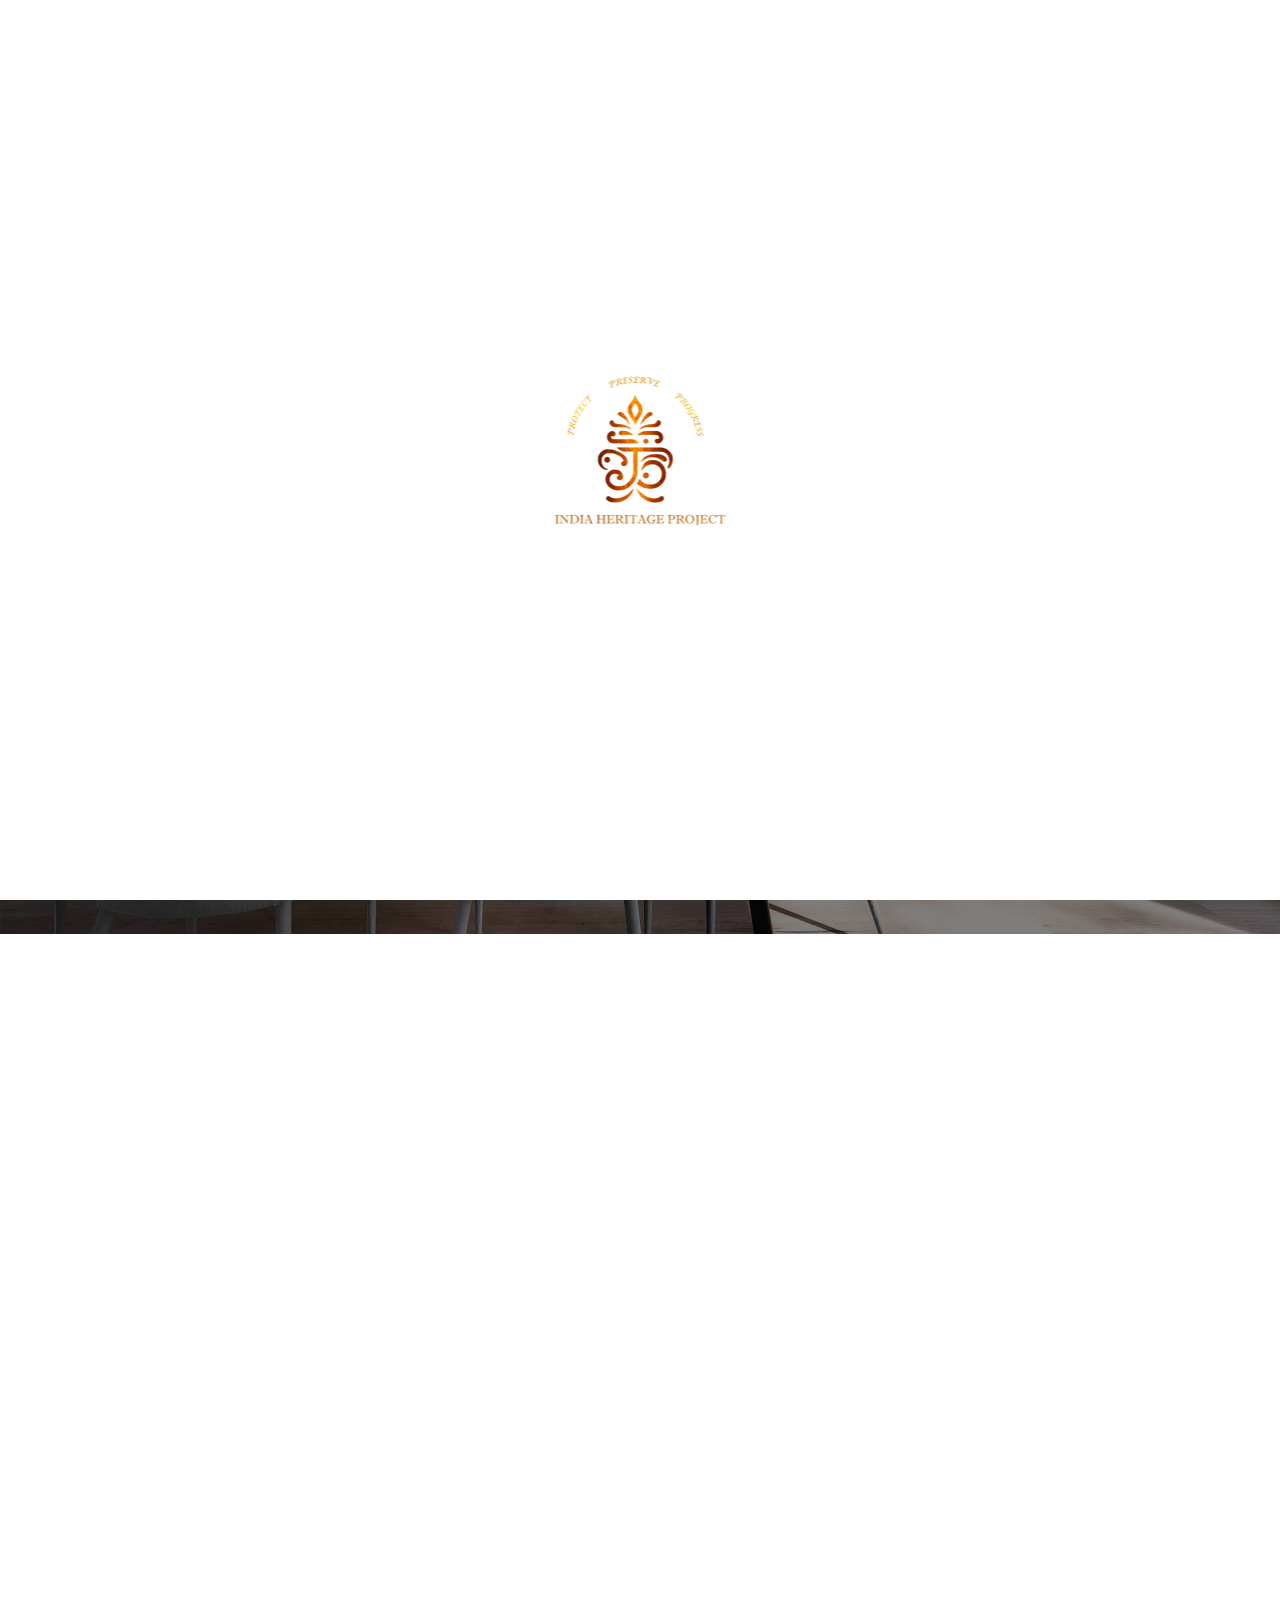
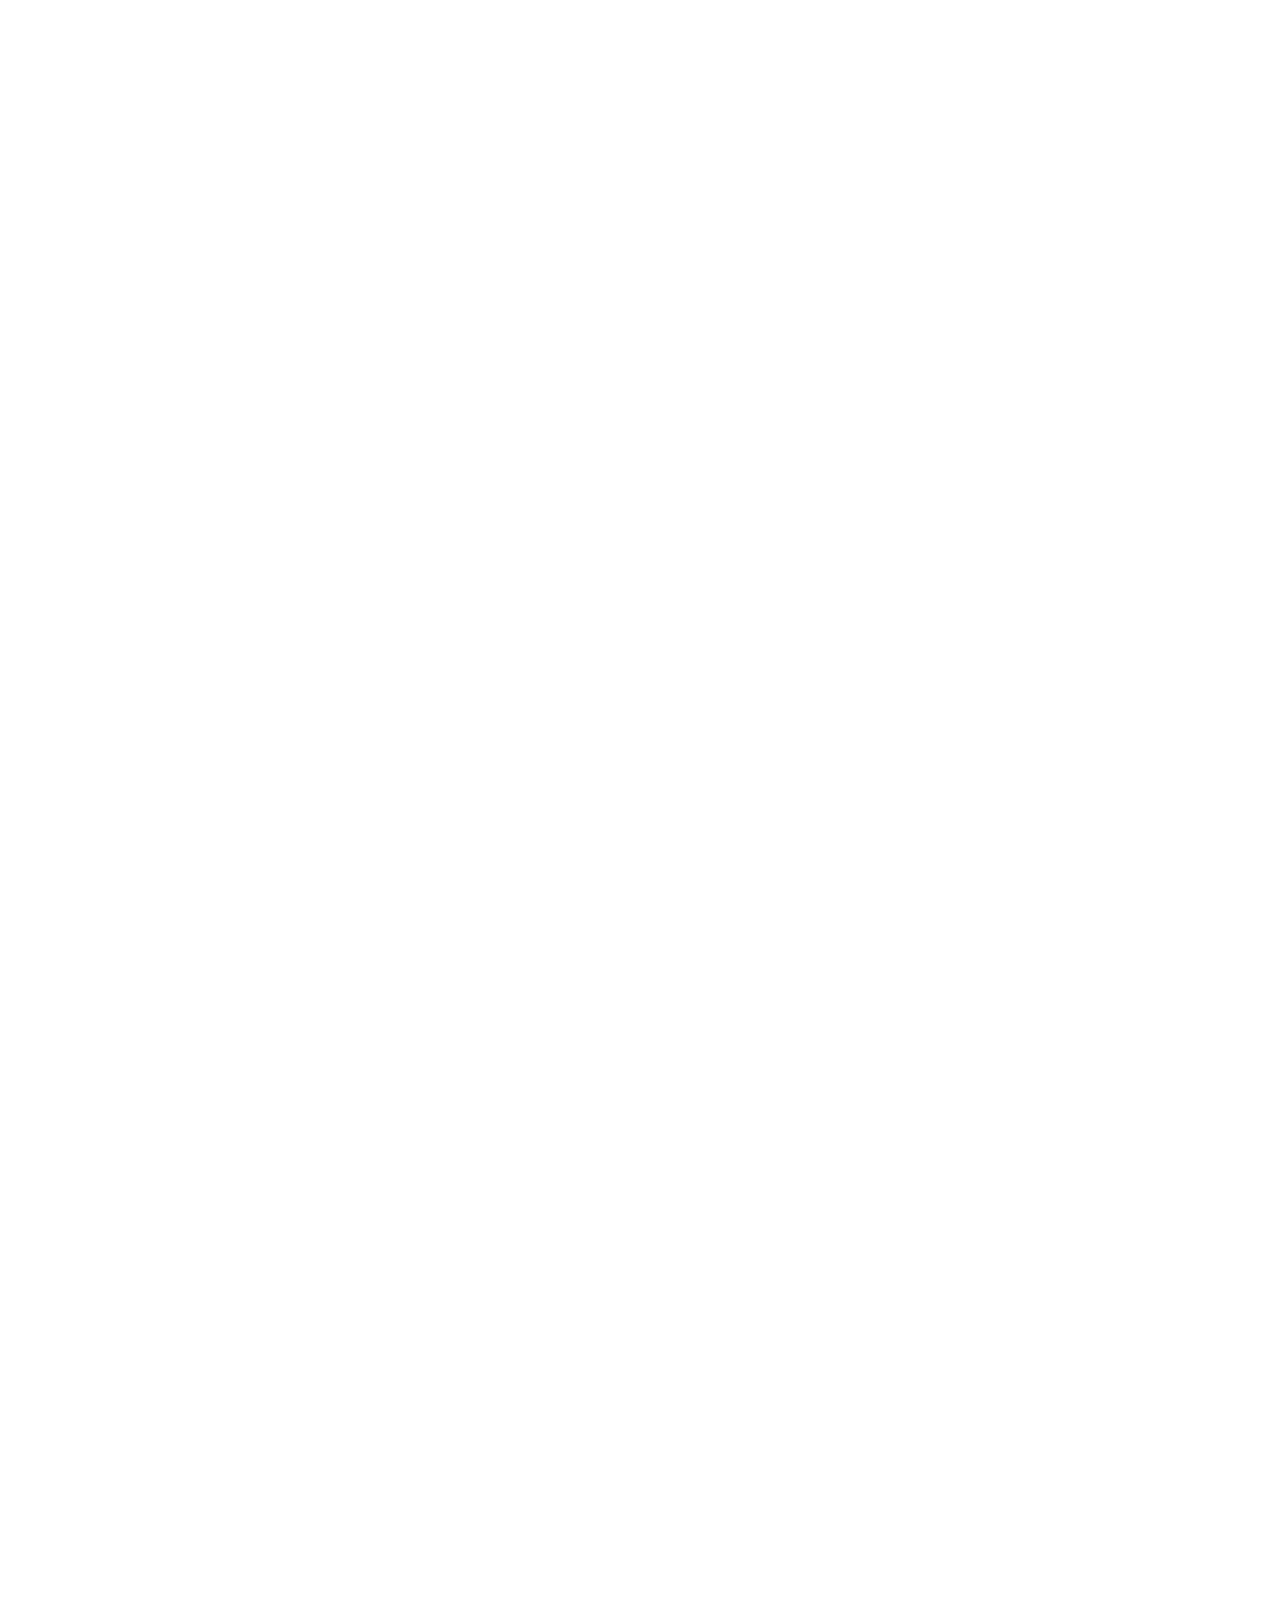
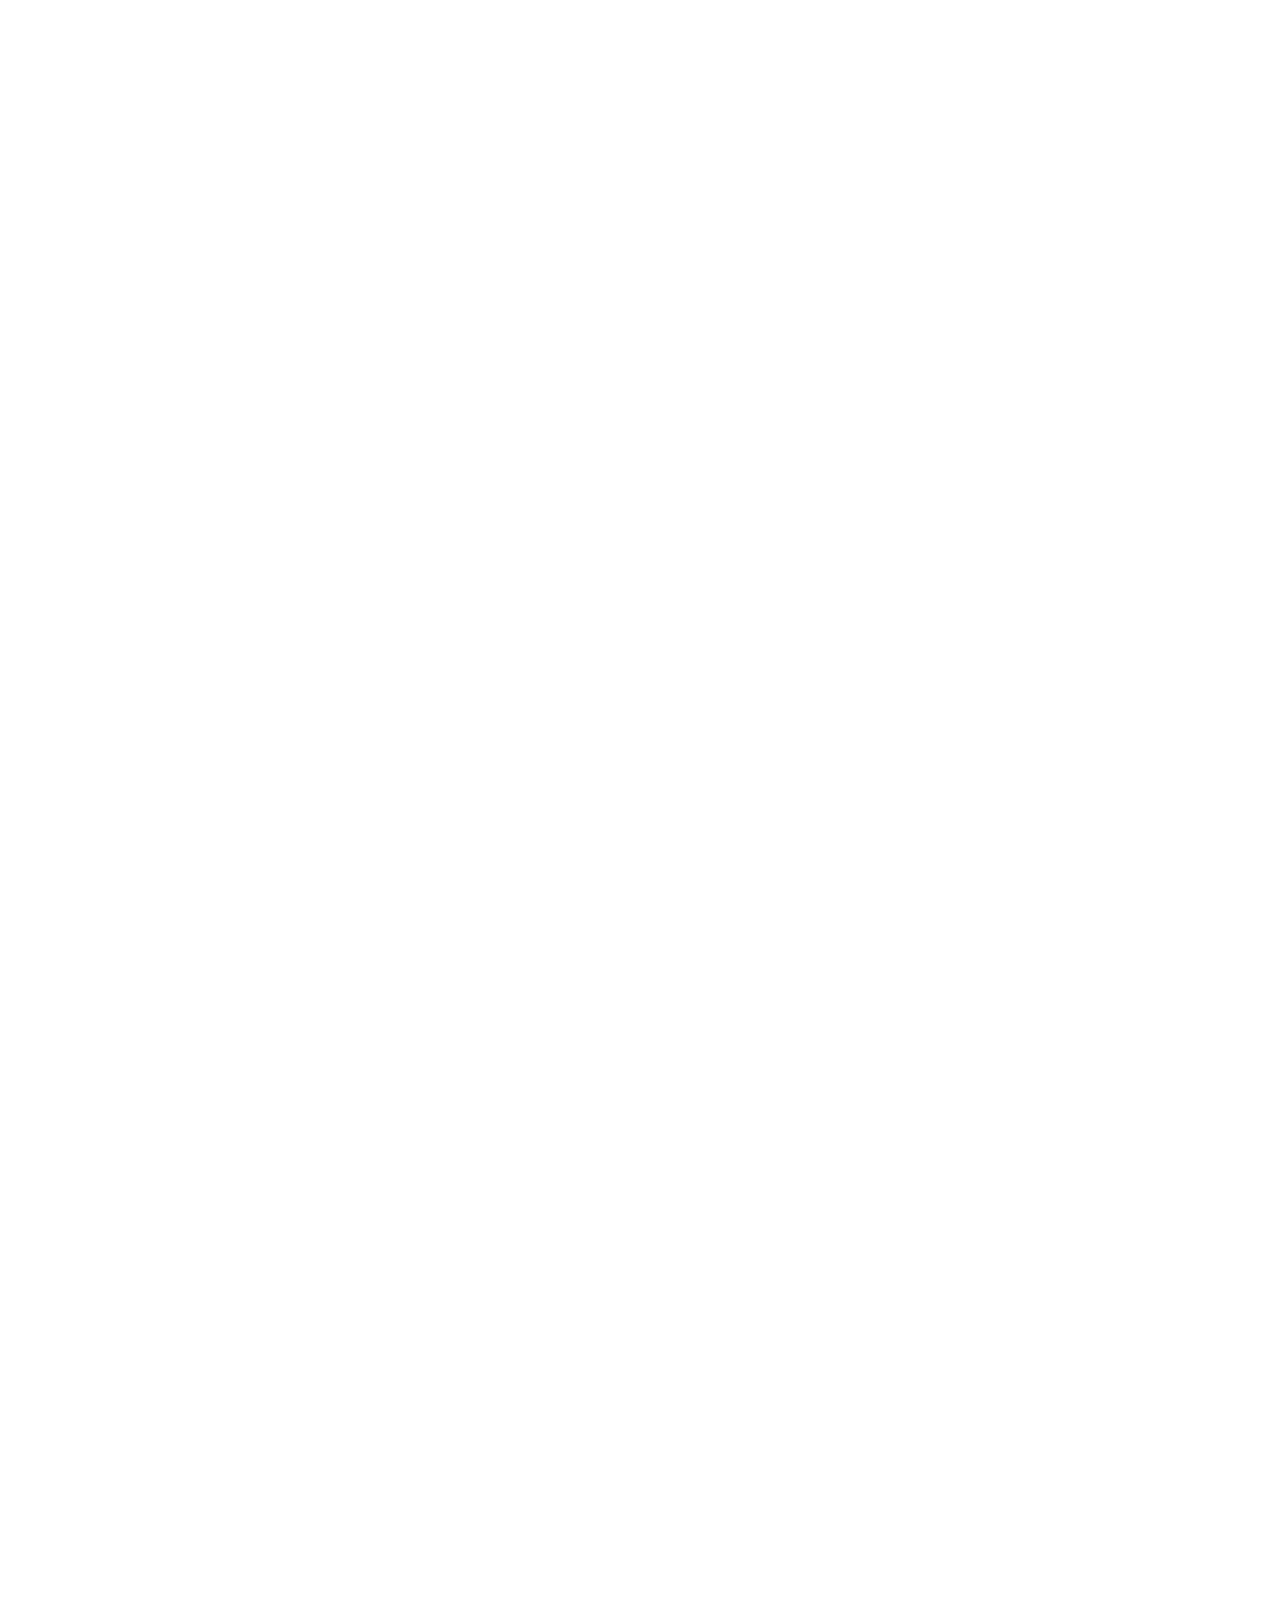
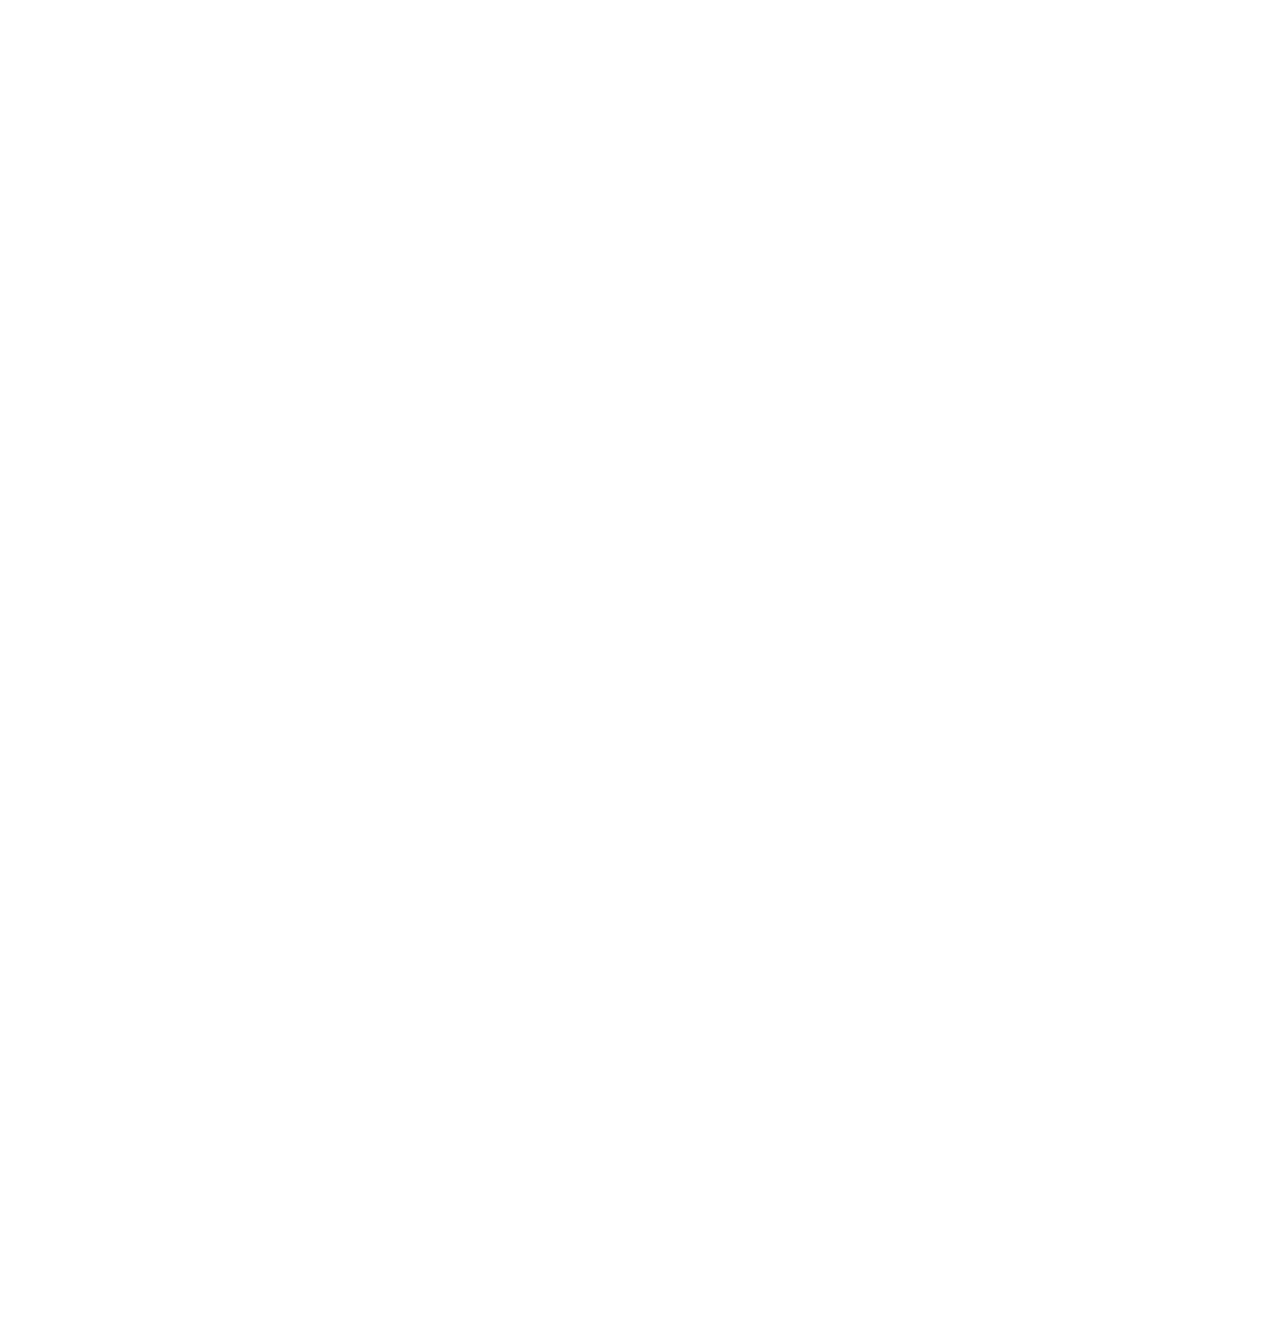
<file: index.html>
<!doctype html>
<html lang="en">

<head>
    <meta charset="utf-8">
    <title>India Heritage Project - Home</title>
    <meta content="width=device-width, initial-scale=1.0" name="viewport">
    <meta content="Architecture, 3D Animation, House Planning, Interior Design, Heritage Conservation, Master Planning" name="keywords">
    <meta content="M/s. INDIA HERITAGE PROJECT is a Design Consultancy firm that was started by a group of young architects and planners who share a passion for sustainable design." name="description">

    <!-- Favicon -->
    <link href="img/icons/favicon.ico" rel="icon">

    <!-- Google Web Fonts -->
    <link rel="preconnect" href="https://fonts.googleapis.com">
    <link rel="preconnect" href="https://fonts.gstatic.com" crossorigin>
    <!-- <link href="https://fonts.googleapis.com/css2?family=Open+Sans:wght@400;500;600&family=Teko:wght@400;500;600&display=swap" rel="stylesheet"> -->
    <link href="https://fonts.googleapis.com/css2?family=Public+Sans:wght@400;500;700&display=swap" rel="stylesheet">

    <!-- Icon Font Stylesheet -->
    <link href="https://cdnjs.cloudflare.com/ajax/libs/font-awesome/5.10.0/css/all.min.css" rel="stylesheet">
    <link href="https://cdn.jsdelivr.net/npm/bootstrap-icons@1.4.1/font/bootstrap-icons.css" rel="stylesheet">

    <!-- Libraries Stylesheet -->
    <link href="lib/animate/animate.min.css" rel="stylesheet">
    <link href="lib/owlcarousel/assets/owl.carousel.min.css" rel="stylesheet">
    <link href="lib/tempusdominus/css/tempusdominus-bootstrap-4.min.css" rel="stylesheet" />

    <!-- Customized Bootstrap Stylesheet -->
    <link href="css/bootstrap.min.css" rel="stylesheet">

    <!-- Template Stylesheet -->
    <link href="css/style.css" rel="stylesheet">
   
</head>


<body>

  <!-- Spinner Start -->
  <div id="spinner" class="show bg-white position-fixed translate-middle w-100 vh-100 top-50 start-50 d-flex align-items-center justify-content-center">
        <!-- <div class="spinner-border position-relative text-primary" style="width: 6rem; height: 6rem;" role="status"></div> -->
        <img class="position-absolute top-50 start-50 translate-middle" src="img/loader_logo.png" alt="Icon">
    </div>
    <!-- Spinner End -->


    <!-- Topbar Start -->
    <div class="container-fluid bg-light p-0 wow fadeIn" data-wow-delay="0.1s">
        <div class="row gx-0 d-none d-lg-flex">
            <div class="col-lg-7 px-5 text-start">
                <div class="h-100 d-inline-flex align-items-center py-3 me-3">
                    <a class="text-body px-2" href="tel:+919502132699"><i class="fa fa-phone-alt text-primary me-2"></i>+91 950 213 2699</a>
                    <a class="text-body px-2" href="mailto:indiaheritageproject@gmail.com"><i class="fa fa-envelope-open text-primary me-2"></i>indiaheritageproject@gmail.com</a>
                </div>
            </div>
            <div class="col-lg-5 px-5 text-end">
                <div class="h-100 d-inline-flex align-items-center py-3 me-2">
					<a class="btn btn-sm-square btn-outline-body me-2" href="https://www.linkedin.com/in/ar-teja-sai-chandra-gatti-78b10780?utm_source=share&utm_campaign=share_via&utm_content=profile&utm_medium=android_app"><i class="fab fa-linkedin-in"></i></a>  
                    <a class="btn btn-sm-square btn-outline-body ms-1" href="https://www.youtube.com/@Indiaheritageproject"><i class="fab fa-youtube"></i> </a>               
                </div>
                <div class="h-100 d-inline-flex align-items-center">
				<a class="btn btn-sm-square btn-outline-body me-0" href="https://www.instagram.com/indiaheritageproject?igsh=MWoybnlocTFqY3J4OQ=="><i class="fab fa-instagram"></i></a>                  
                </div>
            </div>
        </div>
    </div>
    <!-- Topbar End -->


    <!-- Navbar Start -->
    <nav class="navbar navbar-expand-lg bg-dark navbar-dark sticky-top py-lg-0 px-lg-5 wow fadeIn" data-wow-delay="0.1s">
        <a href="index.html" class="navbar-brand ms-4 ms-lg-0">
            <h1 class="text-primary m-0 fst-italic"><img class="me-3 img-fluid logo" src="img/logo1.png" alt="Icon"></h1>
        </a>
        <button type="button" class="navbar-toggler me-4" data-bs-toggle="collapse" data-bs-target="#navbarCollapse">
            <span class="navbar-toggler-icon"></span>
        </button>
        <div class="collapse navbar-collapse" id="navbarCollapse">
            <div class="navbar-nav ms-auto p-4 p-lg-0">
                <a href="index.html" class="nav-item nav-link">Home</a>
                <a href="about.html" class="nav-item nav-link">About</a>
                <a href="service.html" class="nav-item nav-link">Services</a>
				<a href="project.html" class="nav-item nav-link">Portfolio</a>              
                <a href="contact.html" class="nav-item nav-link">Contact</a>
            </div>
        </div>
    </nav>
    <!-- Navbar End -->
<!-- Carousel Start -->
<div class="container-fluid p-0 pb-5 wow fadeIn" data-wow-delay="0.1s">
    <div class="owl-carousel header-carousel position-relative">
        <div class="owl-carousel-item position-relative" data-dot="<img src='img/carousel-1.jpg'>">
            <img class="img-fluid" src="img/carousel-1.jpg" alt="">
            <div class="owl-carousel-inner">
                <div class="container">
                    <div class="row justify-content-start">
                        <div class="col-10 col-lg-8">
                            <h1 class="display-1 text-white animated slideInDown">Best Architecture And Interior Design Services</h1>
                            <!-- <p class="fs-5 fw-medium text-white mb-4 pb-3">Vero elitr justo clita lorem. Ipsum dolor at sed stet sit diam no. Kasd rebum ipsum et diam justo clita et kasd rebum sea elitr.</p>
                                <a href="" class="btn btn-primary py-3 px-5 animated slideInLeft">Read More</a> -->
                        </div>
                    </div>
                </div>
            </div>
        </div>
        <div class="owl-carousel-item position-relative" data-dot="<img src='img/carousel-2.jpg'>">
            <img class="img-fluid" src="img/carousel-2.jpg" alt="">
            <div class="owl-carousel-inner">
                <div class="container">
                    <div class="row justify-content-start">
                        <div class="col-10 col-lg-8">
                            <h1 class="display-1 text-white animated slideInDown">Best Architecture And Interior Design Services</h1>
                            <!-- <p class="fs-5 fw-medium text-white mb-4 pb-3">Vero elitr justo clita lorem. Ipsum dolor at sed stet sit diam no. Kasd rebum ipsum et diam justo clita et kasd rebum sea elitr.</p>
                                <a href="" class="btn btn-primary py-3 px-5 animated slideInLeft">Read More</a> -->
                        </div>
                    </div>
                </div>
            </div>
        </div>
        <div class="owl-carousel-item position-relative" data-dot="<img src='img/carousel-3.jpg'>">
            <img class="img-fluid" src="img/carousel-3.jpg" alt="">
            <div class="owl-carousel-inner">
                <div class="container">
                    <div class="row justify-content-start">
                        <div class="col-10 col-lg-8">
                            <h1 class="display-1 text-white animated slideInDown">Best Architecture And Interior Design Services</h1>
                            <!-- <p class="fs-5 fw-medium text-white mb-4 pb-3">Vero elitr justo clita lorem. Ipsum dolor at sed stet sit diam no. Kasd rebum ipsum et diam justo clita et kasd rebum sea elitr.</p>
                                <a href="" class="btn btn-primary py-3 px-5 animated slideInLeft">Read More</a> -->
                        </div>
                    </div>
                </div>
            </div>
        </div>
    </div>
</div>
<!-- Carousel End -->


<!-- Facts Start -->
<div class="container-xxl py-5">
    <div class="container pt-5">
        <div class="row g-4">
            <div class="col-lg-4 col-md-6 wow fadeInUp" data-wow-delay="0.1s">
                <div class="fact-item text-center bg-light h-100 p-5 pt-0">
                    <div class="fact-icon">
                        <img src="img/icons/icon-2.png" alt="Icon">
                    </div>
                    <h3 class="mb-3">Design Approach</h3>
                    <p class="mb-0">We do complete research and analysis that's a crucial first step in the design of a building for a practical design process
                        It emphasizes that understanding the project's requirements, constraints, and Site context to create a practical design.</p>
                </div>
            </div>
            <div class="col-lg-4 col-md-6 wow fadeInUp" data-wow-delay="0.3s">
                <div class="fact-item text-center bg-light h-100 p-5 pt-0">
                    <div class="fact-icon">
                        <img src="img/icons/icon-3.png" alt="Icon">
                    </div>
                    <h3 class="mb-3">Innovative Solutions</h3>
                    <p class="mb-0">This focus on sustainable design not only benefits the environment but also yields long-term cost savings and enhanced occupant health. By incorporating features such as natural lighting, ventilation, and water conservation, architectural innovation can create spaces that are both aesthetically pleasing and environmentally responsible.</p>
                </div>
            </div>
            <div class="col-lg-4 col-md-6 wow fadeInUp" data-wow-delay="0.5s">
                <div class="fact-item text-center bg-light h-100 p-5 pt-0">
                    <div class="fact-icon">
                        <img src="img/icons/icon-4.png" alt="Icon">
                    </div>
                    <h3 class="mb-3">Project Management</h3>
                    <p class="mb-0">A well-structured project management process involves setting goals, defining scope and timelines, allocating resources, monitoring progress, identifying and mitigating risks, and ensuring quality control. This leads to successful design implementation, meeting client needs while minimizing costs and reducing delays.</p>
                </div>
            </div>
        </div>
    </div>
</div>
<!-- Facts End -->


<!-- About Start -->
<div class="container-xxl py-5">
    <div class="container">
        <div class="row g-5">
            <div class="col-lg-6 wow fadeIn" data-wow-delay="0.1s">
                <div class="about-img">
                    <img class="img-fluid" src="img/icons/ABOUT US02.jpg" alt="">
                    <img class="img-fluid" src="img/icons/ABOUT US01.jpg" alt="">
                </div>
            </div>
            <div class="col-lg-6 wow fadeIn" data-wow-delay="0.5s">
                <h4 class="section-title">About Us</h4>
                <h1 class="display-5 mb-4">A Creative Architecture Firm For Your Dream Home</h1>
                <p>M/s. INDIA HERITAGE PROJECT is a Design Consultancy firm that was started by a group of young architects and planners who share a passion for sustainable design. We work together to provide full-service design solutions for various sectors, including Government, Institutional, hospitality and residential living communities.</p>
                <p class="mb-4">The firm is headed by G Teja Sai Chandra, who has master's degree in Architectural Heritage Conservation from school of planning and architecture-New Delhi along with other qualifications like Registered in Council of architecture, member of ICOMOS-India, and expertise in fields of Sustainable practices.
                    we have our association with range of Government agencies for our design services in Endowments Department, Andhra pradesh and UN-Limited group of Restaurant's, Andhra Pradesh and others.</p>
                <div class="d-flex align-items-center mb-5">
                    <div class="d-flex flex-shrink-0 align-items-center justify-content-center border border-5 border-primary" style="width: 120px; height: 120px;">
                        <h1 class="display-1 mb-n2" data-toggle="counter-up">6</h1>
                    </div>
                    <div class="ps-4">
                        <h3>Years</h3>
                        <h3>Working</h3>
                        <h3 class="mb-0">Experience</h3>
                    </div>
                </div>
            </div>
        </div>
    </div>
</div>
<!-- About End -->


<!-- Service Start -->
<div class="container-xxl py-5">
    <div class="container">
        <div class="text-center mx-auto mb-5 wow fadeInUp" data-wow-delay="0.1s" style="max-width: 600px;">
            <h4 class="section-title">Our Services</h4>
            <h1 class="display-5 mb-4">We Focused On Modern Architecture And Interior Design</h1>
        </div>
        <div class="row g-4">
            <div class="col-lg-4 col-md-6 wow fadeInUp" data-wow-delay="0.1s">
                <div class="service-item d-flex position-relative text-center h-100">
                    <img class="bg-img" src="img/service-1.jpg" alt="">
                    <div class="service-text p-5">
                        <img class="mb-4" src="img/icons/icon-5.png" alt="Icon">
                        <h3 class="mb-3">Architecture</h3>
                    </div>
                </div>
            </div>
            <div class="col-lg-4 col-md-6 wow fadeInUp" data-wow-delay="0.3s">
                <div class="service-item d-flex position-relative text-center h-100">
                    <img class="bg-img" src="img/service-2.jpg" alt="">
                    <div class="service-text p-5">
                        <img class="mb-4" src="img/icons/icon-6.png" alt="Icon">
                        <h3 class="mb-3">3D Animation</h3>
                    </div>
                </div>
            </div>
            <div class="col-lg-4 col-md-6 wow fadeInUp" data-wow-delay="0.5s">
                <div class="service-item d-flex position-relative text-center h-100">
                    <img class="bg-img" src="img/service-3.jpg" alt="">
                    <div class="service-text p-5">
                        <img class="mb-4" src="img/icons/icon-7.png" alt="Icon">
                        <h3 class="mb-3">House Planning</h3>
                    </div>
                </div>
            </div>
            <div class="col-lg-4 col-md-6 wow fadeInUp" data-wow-delay="0.1s">
                <div class="service-item d-flex position-relative text-center h-100">
                    <img class="bg-img" src="img/service-4.jpg" alt="">
                    <div class="service-text p-5">
                        <img class="mb-4" src="img/icons/icon-8.png" alt="Icon">
                        <h3 class="mb-3">Interior Design</h3>
                    </div>
                </div>
            </div>
            <div class="col-lg-4 col-md-6 wow fadeInUp" data-wow-delay="0.3s">
                <div class="service-item d-flex position-relative text-center h-100">
                    <img class="bg-img" src="img/service-5.jpg" alt="">
                    <div class="service-text p-5">
                        <!-- <img class="mb-4" src="img/icons/icon-9.png" alt="Icon"> -->
                        <img class="mb-4" src="img/icons/HERITAGE ICON.png" alt="Icon">
                        <h3 class="mb-3">Heritage Conservation</h3>
                    </div>
                </div>
            </div>
            <div class="col-lg-4 col-md-6 wow fadeInUp" data-wow-delay="0.5s">
                <div class="service-item d-flex position-relative text-center h-100">
                    <img class="bg-img" src="img/service-6.jpg" alt="">
                    <div class="service-text p-5">
                        <img class="mb-4" src="img/icons/MP ICON.png" alt="Icon">
                        <h3 class="mb-3">Master Planning</h3>
                    </div>
                </div>
            </div>
        </div>
    </div>
</div>
<!-- Service End -->

<!----------Portfolio section--------->
<section id="portfolio" class="portfolio section-light">
    <div class="container">
        <div class="text-center mx-auto mb-5 wow fadeInUp" data-wow-delay="0.1s" style="max-width: 600px;">
            <h4 class="section-title">Portfolio</h4>
            <h1 class="display-5 mb-4">OUR WORKS</h1>
        </div>

        <div class="row wow fadeInUp" data-wow-delay="0.1s">
            <div class="col-lg-12 d-flex justify-content-center">
                <ul id="portfolio-flters">
                    <li data-filter="*" class="filter-active"> All Projects </li>
                    <li data-filter=".filter-arc" class=""> ARCHITECTURE DESIGN </li>
                    <li data-filter=".filter-heri" class=""> HERITAGE CONSERVATION </li>
                    <li data-filter=".filter-Int" class=""> INTERIORS </li>
                    <li data-filter=".filter-mas" class=""> MASTER PLANNING </li>

                </ul>
            </div>
        </div>
        <div class="row portfolio-container wow fadeInUp" data-wow-delay="0.3s">
            <div class="col-lg-4 col-md-6 portfolio-item filter-arc">
                <a href="./img/PORTFOLIO/ARCHITECTURE DESIGN/CHALAM GARI SAMADHI/002.jpg" class="port_project" target="_blank">
                    <img src="./img/PORTFOLIO/ARCHITECTURE DESIGN/CHALAM GARI SAMADHI/002.jpg" class="img-fluid" alt="">
                    <h4>CHALAM GARI SAMADHI</h4>
                    <small>
                        <h5> ARCHITECTURE DESIGN</h5>
                    </small>
                </a>
            </div>
            <div class="col-lg-4 col-md-6 portfolio-item filter-arc">
                <a href="./img/PORTFOLIO/ARCHITECTURE DESIGN/MEDIPALLY RAJESH/001.jpg" class="port_project" target="_blank">
                    <img src="./img/PORTFOLIO/ARCHITECTURE DESIGN/MEDIPALLY RAJESH/001.jpg" class="img-fluid" alt="">
                    <h4>MEDIPALLY RAJESH</h4>
                    <small>
                        <h5> ARCHITECTURE DESIGN</h5>
                    </small>
                </a>
            </div>
            <div class="col-lg-4 col-md-6 portfolio-item filter-arc">
                <a href="./img/PORTFOLIO/ARCHITECTURE DESIGN/SHIV HOMES NARENDRA'S DREAM/EAST ELEVATION.jpg" class="port_project" target="_blank">
                    <img src="./img/PORTFOLIO/ARCHITECTURE DESIGN/SHIV HOMES NARENDRA'S DREAM/EAST ELEVATION.jpg" class="img-fluid" alt="">
                    <h4>SHIV HOMES NARENDRA'S DREAM</h4>
                    <small>
                        <h5> ARCHITECTURE DESIGN</h5>
                    </small>
                </a>
            </div>        

            <div class="col-lg-4 col-md-6 portfolio-item filter-heri">
                <a href="./img/PORTFOLIO/HERITAGE CONSERVATION/Dr SudhirNayak Residence/001.jpg" class="port_project" target="_blank">
                    <img src="./img/PORTFOLIO/HERITAGE CONSERVATION/Dr SudhirNayak Residence/001.jpg" class="img-fluid" alt="">
                    <h4>Dr SudhirNayak Residence</h4>
                    <small>
                        <h5>HERITAGE CONSERVATION</h5>
                    </small>
                </a>
            </div>
            <div class="col-lg-4 col-md-6 portfolio-item filter-heri">
                <a href="./img/PORTFOLIO/HERITAGE CONSERVATION/GANDIPET LAKE VIEW/SITEPLAN.jpg" class="port_project" target="_blank">
                    <img src="./img/PORTFOLIO/HERITAGE CONSERVATION/GANDIPET LAKE VIEW/SITEPLAN.jpg" class="img-fluid" alt="">
                    <h4>GANDIPET LAKE VIEW</h4>
                    <small>
                        <h5>HERITAGE CONSERVATION</h5>
                    </small>
                </a>
            </div>


            <div class="col-lg-4 col-md-6 portfolio-item filter-Int">
                <a href="./img/PORTFOLIO/INTERIORS/GMD FLAT/MASTERBEDROOM0004.jpg" class="port_project" target="_blank">
                    <img src="./img/PORTFOLIO/INTERIORS/GMD FLAT/MASTERBEDROOM0004.jpg" class="img-fluid" alt="">
                    <h4> GMD FLAT</h4>
                    <small>
                        <h5>INTERIORS</h5>
                    </small>

                </a>
            </div>
            <div class="col-lg-4 col-md-6 portfolio-item filter-Int">
                <a href="./img/PORTFOLIO/INTERIORS/RAJ KUMAR DUPLEX/living_011.jpg" class="port_project" target="_blank">
                    <img src="./img/PORTFOLIO/INTERIORS/RAJ KUMAR DUPLEX/living_011.jpg" class="img-fluid" alt="">
                    <h4> RAJ KUMAR DUPLEX </h4>
                    <small>
                        <h5>INTERIORS</h5>
                    </small>

                </a>
            </div>

            <div class="col-lg-4 col-md-6 portfolio-item filter-mas">
                <a href="./img/PORTFOLIO/MASTER PLANNING/ANNAVARAM/004.jpg" class="port_project" target="_blank">
                    <img src="./img/PORTFOLIO/MASTER PLANNING/ANNAVARAM/004.jpg" class="img-fluid" alt="">
                    <h4>ANNAVARAM</h4>
                    <small>
                        <h5> MASTER PLANNING </h5>
                    </small>
                </a>
            </div>
            <div class="col-lg-4 col-md-6 portfolio-item filter-mas">
                <a href="./img/PORTFOLIO/MASTER PLANNING/DWARAKA TIRUMALA/001.jpg" class="port_project" target="_blank">
                    <img src="./img/PORTFOLIO/MASTER PLANNING/DWARAKA TIRUMALA/001.jpg" class="img-fluid" alt="">
                    <h4>DWARAKA TIRUMALA</h4>
                    <small>
                        <h5> MASTER PLANNING </h5>
                    </small>
                </a>
            </div>
            <div class="col-lg-4 col-md-6 portfolio-item filter-mas">
                <a href="./img/PORTFOLIO/MASTER PLANNING/SIMHACHALAM/001.jpg" class="port_project" target="_blank">
                    <img src="./img/PORTFOLIO/MASTER PLANNING/SIMHACHALAM/001.jpg" class="img-fluid" alt="">
                    <h4>SIMHACHALAM</h4>
                    <small>
                        <h5> MASTER PLANNING </h5>
                    </small>
                </a>
            </div>
            <div class="col-lg-4 col-md-6 portfolio-item filter-mas">
                <a href="./img/PORTFOLIO/MASTER PLANNING/TALUPULAMMA LOVA/0001.jpg" class="port_project" target="_blank">
                    <img src="./img/PORTFOLIO/MASTER PLANNING/TALUPULAMMA LOVA/0001.jpg" class="img-fluid" alt="">
                    <h4>TALUPULAMMA LOVA</h4>
                    <small>
                        <h5> MASTER PLANNING </h5>
                    </small>
                </a>
            </div>
        </div>
    </div>
</section>

<!-- Feature Start -->
<div class="container-xxl py-5">
    <div class="container">
        <div class="row g-5">
            <div class="col-lg-6 wow fadeInUp" data-wow-delay="0.1s">
                <h4 class="section-title">Why Choose Us!</h4>
                <h1 class="display-5 mb-4">Why You Should Trust Us? Learn More About Us!</h1>
               
                <div class="row g-4">
                    <div class="col-12">
                        <div class="d-flex align-items-start">
                            <img class="flex-shrink-0" src="img/icons/icon-2.png" alt="Icon">
                            <div class="ms-4">
                                <h3>Design Approach</h3>
                                <p class="mb-0">We do complete research and analysis that's a crucial first step in the design of a building for a practical design process 
                                It emphasizes that understanding the project's requirements, constraints, and Site context to create a practical design.</p>
                            </div>
                        </div>
                    </div>
                    <div class="col-12">
                        <div class="d-flex align-items-start">
                            <img class="flex-shrink-0" src="img/icons/icon-3.png" alt="Icon">
                            <div class="ms-4">
                                <h3>Innovative Solutions</h3>
                                <p class="mb-0"> This focus on sustainable design not only benefits the environment but also yields long-term cost savings and enhanced occupant health. By incorporating features such as natural lighting, ventilation, and water conservation, architectural innovation can create spaces that are both aesthetically pleasing and environmentally responsible.</p>
                            </div>
                        </div>
                    </div>
                    <div class="col-12">
                        <div class="d-flex align-items-start">
                            <img class="flex-shrink-0" src="img/icons/icon-4.png" alt="Icon">
                            <div class="ms-4">
                                <h3>Project Management</h3>
                                <p class="mb-0">A well-structured project management process involves setting goals, defining scope and timelines, allocating resources, monitoring progress, identifying and mitigating risks, and ensuring quality control. This leads to successful design implementation, meeting client needs while minimizing costs and reducing delays.</p>
                            </div>
                        </div>
                    </div>
                </div>
            </div>
            <div class="col-lg-6 wow fadeInUp" data-wow-delay="0.5s">
                <div class="feature-img">
                    <img class="img-fluid" src="img/icons/ABOUT US02.jpg" alt="">
                    <img class="img-fluid" src="img/icons/ABOUT US01.jpg" alt="">   
                </div>
            </div>
        </div>
    </div>
</div>
<!-- Feature End -->
  <!-- Footer Start -->
  <div class="container-fluid bg-dark text-body footer mt-5 px-0 wow fadeIn" data-wow-delay="0.1s">
    <div class="container py-5">
        <div class="row g-5">
            <div class="col-lg-4 col-md-6">
                <h3 class="text-light mb-4">Address</h3>
                <p class="mb-2"><i class="fa fa-map-marker-alt text-primary me-3"></i>67, Road no 5, Ayyapa Society Road, Madhapur, Hyderabad</p>
                <p class="mb-2"><i class="fa fa-phone-alt text-primary me-3"></i>+91 95021 32699</p>
                <p class="mb-2"><i class="fa fa-envelope text-primary me-3"></i>indiaheritageproject@gmail.com</p>
                <div class="d-flex pt-2">
                <a class="btn btn-sm-square btn-outline-body me-1" href="https://www.linkedin.com/in/ar-teja-sai-chandra-gatti-78b10780?utm_source=share&utm_campaign=share_via&utm_content=profile&utm_medium=android_app"><i class="fab fa-linkedin-in"></i></a>  
                <a class="btn btn-sm-square btn-outline-body me-1" href="https://www.youtube.com/@Indiaheritageproject"><i class="fab fa-youtube"></i> </a> 
                <a class="btn btn-sm-square btn-outline-body me-0" href="https://www.instagram.com/indiaheritageproject?igsh=MWoybnlocTFqY3J4OQ=="><i class="fab fa-instagram"></i></a>
                </div>
            </div>
            <div class="col-lg-4 col-md-6">
                <h3 class="text-light mb-4">Services</h3>
                <a class="btn btn-link" href="service.html">Architecture</a>
                <a class="btn btn-link" href="service.html">3D Animation</a>
                <a class="btn btn-link" href="service.html">House Planning</a>
                <a class="btn btn-link" href="service.html">Interior Design</a>
            </div>
            <div class="col-lg-4 col-md-6">
                <h3 class="text-light mb-4">Quick Links</h3>
                <a class="btn btn-link" href="about.html">About Us</a>
                <a class="btn btn-link" href="contact.html">Contact Us</a>
                <a class="btn btn-link" href="service.html">Our Services</a>
                <a class="btn btn-link" href="project.html">Portfolio</a>
            </div>
          
        </div>
    </div>
    <div class="container-fluid copyright">
        <div class="container">
            <div class="row">
                <div class="col-md-12 text-center mb-3 mb-md-0">
                    &copy; <span id="year"></span> <a href="index.html" class="ml-2 fst-italic">India Heritage Project</a> All Right Reserved.
                </div>                  
            </div>
        </div>
    </div>
</div>
<!-- Footer End -->


<!-- Back to Top -->
<a href="#" class="btn btn-lg btn-primary btn-lg-square back-to-top"><i class="bi bi-arrow-up"></i></a>
<a target="_blank" href="https://api.whatsapp.com/send?phone=+919502132699" class="whatsapp-button"><i class="fab fa-whatsapp faa-tada animated" aria-hidden="true"></i></a>

<!-- JavaScript Libraries -->
<script src="https://code.jquery.com/jquery-3.4.1.min.js"></script>
<script src="https://cdn.jsdelivr.net/npm/bootstrap@5.0.0/dist/js/bootstrap.bundle.min.js"></script>
<script src="lib/wow/wow.min.js"></script>
<script src="lib/easing/easing.min.js"></script>
<script src="lib/waypoints/waypoints.min.js"></script>
<script src="lib/counterup/counterup.min.js"></script>
<script src="lib/owlcarousel/owl.carousel.min.js"></script>
<script src="lib/tempusdominus/js/moment.min.js"></script>
<script src="lib/tempusdominus/js/moment-timezone.min.js"></script>
<script src="lib/tempusdominus/js/tempusdominus-bootstrap-4.min.js"></script>
<script src="lib/isotope-layout/isotope.pkgd.min.js"></script>
<!-- Template Javascript -->
<script src="js/main.js"></script>
<script>
    document.getElementById("year").textContent = new Date().getFullYear();
</script>
</file>
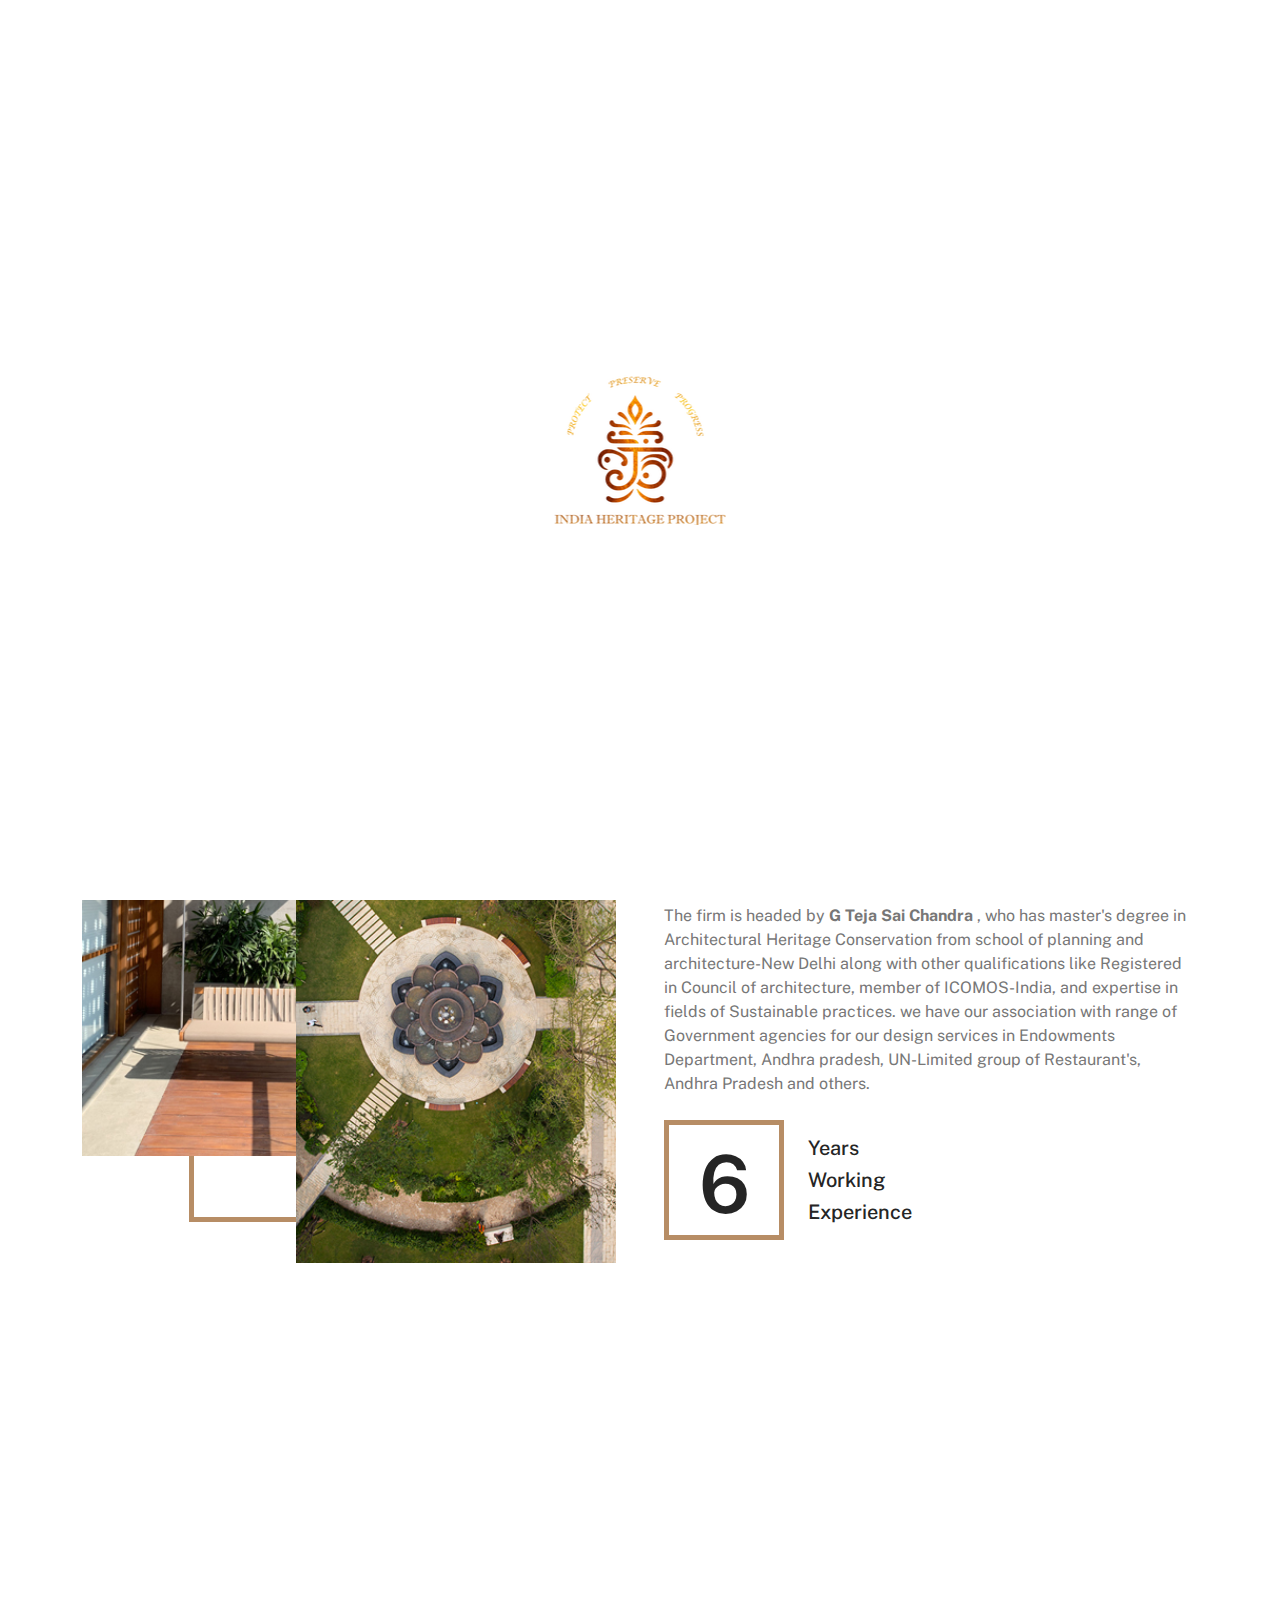
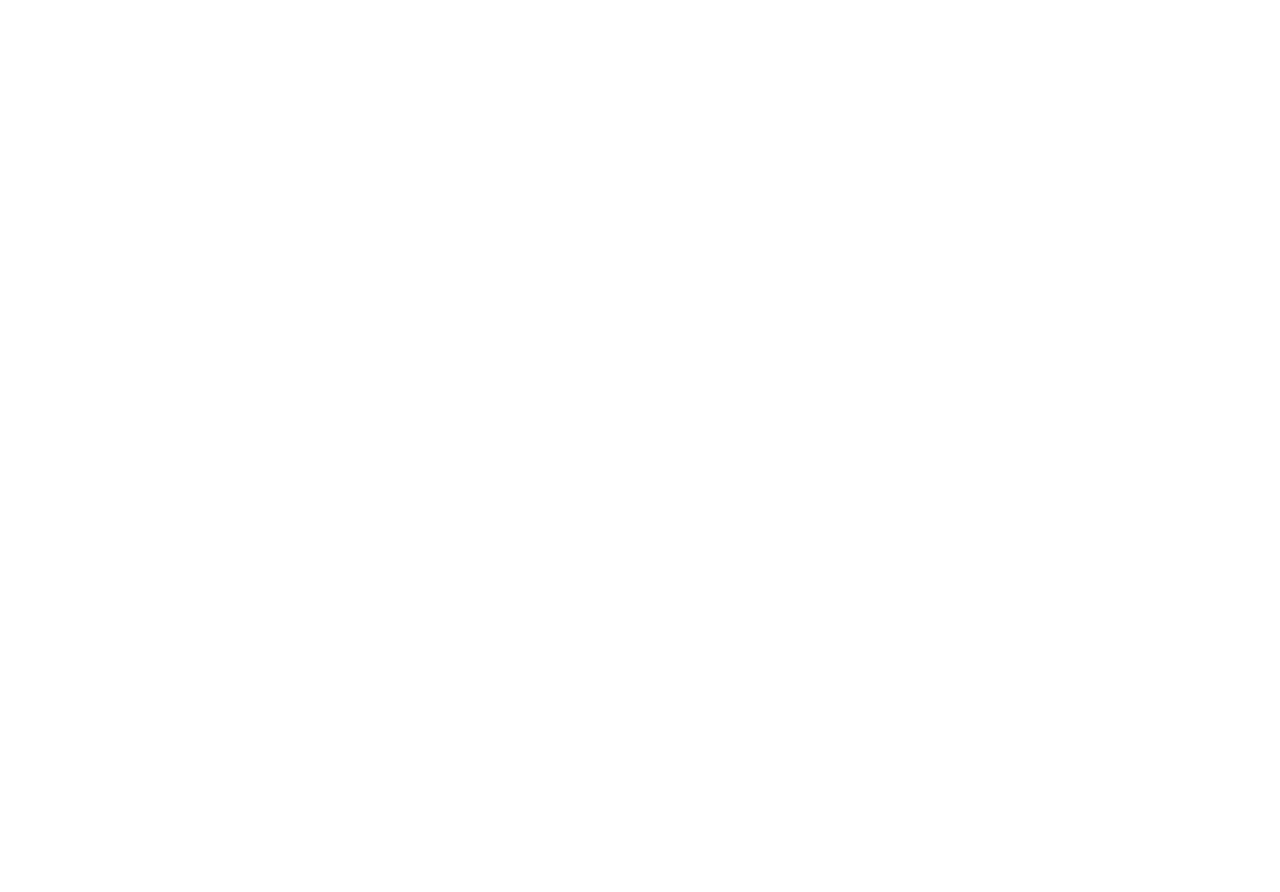
<file: about.html>
<!doctype html>
<html lang="en">

<head>
    <meta charset="utf-8">
    <title>India Heritage Project - About</title>
    <meta content="width=device-width, initial-scale=1.0" name="viewport">
    <meta content="" name="keywords">
    <meta content="" name="description">

    <!-- Favicon -->
    <link href="img/icons/favicon.ico" rel="icon">

    <!-- Google Web Fonts -->
    <link rel="preconnect" href="https://fonts.googleapis.com">
    <link rel="preconnect" href="https://fonts.gstatic.com" crossorigin>
    <!-- <link href="https://fonts.googleapis.com/css2?family=Open+Sans:wght@400;500;600&family=Teko:wght@400;500;600&display=swap" rel="stylesheet"> -->
    <link href="https://fonts.googleapis.com/css2?family=Public+Sans:wght@400;500;700&display=swap" rel="stylesheet">

    <!-- Icon Font Stylesheet -->
    <link href="https://cdnjs.cloudflare.com/ajax/libs/font-awesome/5.10.0/css/all.min.css" rel="stylesheet">
    <link href="https://cdn.jsdelivr.net/npm/bootstrap-icons@1.4.1/font/bootstrap-icons.css" rel="stylesheet">

    <!-- Libraries Stylesheet -->
    <link href="lib/animate/animate.min.css" rel="stylesheet">
    <link href="lib/owlcarousel/assets/owl.carousel.min.css" rel="stylesheet">
    <link href="lib/tempusdominus/css/tempusdominus-bootstrap-4.min.css" rel="stylesheet" />

    <!-- Customized Bootstrap Stylesheet -->
    <link href="css/bootstrap.min.css" rel="stylesheet">

    <!-- Template Stylesheet -->
    <link href="css/style.css" rel="stylesheet">
</head>


<body>

  <!-- Spinner Start -->
  <div id="spinner" class="show bg-white position-fixed translate-middle w-100 vh-100 top-50 start-50 d-flex align-items-center justify-content-center">
        <!-- <div class="spinner-border position-relative text-primary" style="width: 6rem; height: 6rem;" role="status"></div> -->
        <img class="position-absolute top-50 start-50 translate-middle" src="img/loader_logo.png" alt="Icon">
    </div>
    <!-- Spinner End -->


    <!-- Topbar Start -->
    <div class="container-fluid bg-light p-0 wow fadeIn" data-wow-delay="0.1s">
        <div class="row gx-0 d-none d-lg-flex">
            <div class="col-lg-7 px-5 text-start">
                <div class="h-100 d-inline-flex align-items-center py-3 me-3">
                    <a class="text-body px-2" href="tel:+919502132699"><i class="fa fa-phone-alt text-primary me-2"></i>+91 950 213 2699</a>
                    <a class="text-body px-2" href="mailto:indiaheritageproject@gmail.com"><i class="fa fa-envelope-open text-primary me-2"></i>indiaheritageproject@gmail.com</a>
                </div>
            </div>
            <div class="col-lg-5 px-5 text-end">
                <div class="h-100 d-inline-flex align-items-center py-3 me-2">
					<a class="btn btn-sm-square btn-outline-body me-2" href="https://www.linkedin.com/in/ar-teja-sai-chandra-gatti-78b10780?utm_source=share&utm_campaign=share_via&utm_content=profile&utm_medium=android_app"><i class="fab fa-linkedin-in"></i></a>  
                    <a class="btn btn-sm-square btn-outline-body ms-1" href="https://www.youtube.com/@Indiaheritageproject"><i class="fab fa-youtube"></i> </a>               
                </div>
                <div class="h-100 d-inline-flex align-items-center">
				<a class="btn btn-sm-square btn-outline-body me-0" href="https://www.instagram.com/indiaheritageproject?igsh=MWoybnlocTFqY3J4OQ=="><i class="fab fa-instagram"></i></a>                  
                </div>
            </div>
        </div>
    </div>
    <!-- Topbar End -->


    <!-- Navbar Start -->
    <nav class="navbar navbar-expand-lg bg-dark navbar-dark sticky-top py-lg-0 px-lg-5 wow fadeIn" data-wow-delay="0.1s">
        <a href="index.html" class="navbar-brand ms-4 ms-lg-0">
            <h1 class="text-primary m-0 fst-italic"><img class="me-3 img-fluid logo" src="img/logo1.png" alt="Icon"></h1>
        </a>
        <button type="button" class="navbar-toggler me-4" data-bs-toggle="collapse" data-bs-target="#navbarCollapse">
            <span class="navbar-toggler-icon"></span>
        </button>
        <div class="collapse navbar-collapse" id="navbarCollapse">
            <div class="navbar-nav ms-auto p-4 p-lg-0">
                <a href="index.html" class="nav-item nav-link">Home</a>
                <a href="about.html" class="nav-item nav-link">About</a>
                <a href="service.html" class="nav-item nav-link">Services</a>
				<a href="project.html" class="nav-item nav-link">Portfolio</a>              
                <a href="contact.html" class="nav-item nav-link">Contact</a>
            </div>
        </div>
    </nav>
    <!-- Navbar End -->

    <!-- Page Header Start -->
    <div class="container-fluid page-header py-5 mb-5 wow fadeIn" data-wow-delay="0.1s">
        <div class="container py-5">
            <h1 class="display-1 text-white animated slideInDown">About Us</h1>
            <nav aria-label="breadcrumb animated slideInDown">
                <ol class="breadcrumb text-uppercase mb-0">
                    <li class="breadcrumb-item"><a class="text-white" href="#">Home</a></li>    
                    <li class="breadcrumb-item text-primary active" aria-current="page">About</li>
                </ol>
            </nav>
        </div>
    </div>
    <!-- Page Header End -->

<!-- About Start -->
<div class="container-xxl py-5">
    <div class="container">
        <div class="row g-5">
            <div class="col-lg-6 wow fadeIn" data-wow-delay="0.1s">
                <div class="about-img">
                    <img class="img-fluid" src="img/icons/ABOUT US02.jpg" alt="">
                    <img class="img-fluid" src="img/icons/ABOUT US01.jpg" alt="">
                    
                </div>
            </div>
            <div class="col-lg-6 wow fadeIn" data-wow-delay="0.5s">
                <h4 class="section-title">About Us</h4>
                <h1 class="display-5 mb-4">A Creative Architecture Firm For Your Dream Home</h1>
                <p><strong> M/s. INDIA HERITAGE PROJECT </strong> is a Design Consultancy firm that was started by a group of young architects and planners who share a passion for sustainable design. We work together to provide full-service design solutions for various sectors, including Government, Institutional, hospitality and residential living communities.</p>
                <p class="mb-4">The firm is headed by <strong> G Teja Sai Chandra </strong>, who has master's degree in Architectural Heritage Conservation from school of planning and architecture-New Delhi along with other qualifications like Registered in Council of architecture, member of ICOMOS-India, and expertise in fields of Sustainable practices.
                    we have our association with range of Government agencies for our design services in Endowments Department, Andhra pradesh, UN-Limited group of Restaurant's, Andhra Pradesh and others.</p>
                <div class="d-flex align-items-center mb-5">
                    <div class="d-flex flex-shrink-0 align-items-center justify-content-center border border-5 border-primary" style="width: 120px; height: 120px;">
                        <h1 class="display-1 mb-n2" data-toggle="counter-up">6</h1>
                    </div>
                    <div class="ps-4">
                        <h3>Years</h3>
                        <h3>Working</h3>
                        <h3 class="mb-0">Experience</h3>
                    </div>
                </div>
            </div>
        </div>
    </div>
</div>
<!-- About End -->
    <!-- Team Start -->
    <div class="container-xxl py-5">
        <div class="container">
            <div class="text-center mx-auto mb-5 wow fadeInUp" data-wow-delay="0.1s" style="max-width: 600px;">
                <h4 class="section-title">Team Members</h4>
                <h1 class="display-5 mb-4">We Are Creative Architecture Team For Your Dream Home</h1>
            </div>
            <div class="row g-0 team-items">
                <div class="col-lg-3 col-md-6 wow fadeInUp" data-wow-delay="0.1s">
                    <div class="team-item position-relative">
                        <div class="position-relative">
                            <img class="img-fluid" src="img/Team/GTSC.jpg" alt="">                        
                        </div>
                        <div class="bg-light text-center p-4">
                            <h3 class="mt-2">G TEJA SAI CHANDRA</h3>
                            <span class="text-primary">Principal Architect <br> M.ARCH(Conservation-SPA D)</span>
                        </div>
                    </div>
                </div>
                <div class="col-lg-3 col-md-6 wow fadeInUp" data-wow-delay="0.3s">
                    <div class="team-item position-relative">
                        <div class="position-relative">
                            <img class="img-fluid" src="img/Team/RSP.jpg" alt="">
                        </div>
                        <div class="bg-light text-center p-4">
                            <h3 class="mt-2">R SAI PAVAN</h3>
                            <span class="text-primary">Architect and Urban Planner <br> M.ARCH(SPA B)   
                            </span>
                        </div>
                    </div>
                </div>
                <div class="col-lg-3 col-md-6 wow fadeInUp" data-wow-delay="0.5s">
                    <div class="team-item position-relative">
                        <div class="position-relative">
                            <img class="img-fluid" src="img/Team/PNR.jpg" alt="">
                            
                        </div>
                        <div class="bg-light text-center p-4">
                            <h3 class="mt-2">P NARASIMHA REDDY
                            </h3>
                            <span class="text-primary">Associate Architect <br>
                           Interior Designer</span>
                        </div>
                    </div>
                </div>
                <div class="col-lg-3 col-md-6 wow fadeInUp" data-wow-delay="0.7s">
                    <div class="team-item position-relative">
                        <div class="position-relative">
                            <img class="img-fluid" src="img/Team/VD.jpg" alt="">
                          
                        </div>
                        <div class="bg-light text-center p-4">
                            <h3 class="mt-2">K VISHNU DATTU </h3>
                            <span class="text-primary">Associate Architect</span>
                        </div>
                    </div>
                </div>
            </div>
        </div>
    </div>
    <!-- Team End -->
        
    <!-- Footer Start -->
    <div class="container-fluid bg-dark text-body footer mt-5 px-0 wow fadeIn" data-wow-delay="0.1s">
        <div class="container py-5">
            <div class="row g-5">
                <div class="col-lg-4 col-md-6">
                    <h3 class="text-light mb-4">Address</h3>
                    <p class="mb-2"><i class="fa fa-map-marker-alt text-primary me-3"></i>67, Road no 5, Ayyapa Society Road, Madhapur, Hyderabad</p>
                    <p class="mb-2"><i class="fa fa-phone-alt text-primary me-3"></i>+91 95021 32699</p>
                    <p class="mb-2"><i class="fa fa-envelope text-primary me-3"></i>indiaheritageproject@gmail.com</p>
                    <div class="d-flex pt-2">
                    <a class="btn btn-sm-square btn-outline-body me-1" href="https://www.linkedin.com/in/ar-teja-sai-chandra-gatti-78b10780?utm_source=share&utm_campaign=share_via&utm_content=profile&utm_medium=android_app"><i class="fab fa-linkedin-in"></i></a>  
                    <a class="btn btn-sm-square btn-outline-body me-1" href="https://www.youtube.com/@Indiaheritageproject"><i class="fab fa-youtube"></i> </a> 
                    <a class="btn btn-sm-square btn-outline-body me-0" href="https://www.instagram.com/indiaheritageproject?igsh=MWoybnlocTFqY3J4OQ=="><i class="fab fa-instagram"></i></a>
                    </div>
                </div>
                <div class="col-lg-4 col-md-6">
                    <h3 class="text-light mb-4">Services</h3>
                    <a class="btn btn-link" href="service.html">Architecture</a>
                    <a class="btn btn-link" href="service.html">3D Animation</a>
                    <a class="btn btn-link" href="service.html">House Planning</a>
                    <a class="btn btn-link" href="service.html">Interior Design</a>
                </div>
                <div class="col-lg-4 col-md-6">
                    <h3 class="text-light mb-4">Quick Links</h3>
                    <a class="btn btn-link" href="about.html">About Us</a>
                    <a class="btn btn-link" href="contact.html">Contact Us</a>
                    <a class="btn btn-link" href="service.html">Our Services</a>
                    <a class="btn btn-link" href="project.html">Portfolio</a>
                </div>
              
            </div>
        </div>
        <div class="container-fluid copyright">
            <div class="container">
                <div class="row">
                    <div class="col-md-12 text-center mb-3 mb-md-0">
                        &copy; <span id="year"></span> <a href="index.html" class="ml-2 fst-italic">India Heritage Project</a> All Right Reserved.
                    </div>                  
                </div>
            </div>
        </div>
    </div>
    <!-- Footer End -->


    <!-- Back to Top -->
    <a href="#" class="btn btn-lg btn-primary btn-lg-square back-to-top"><i class="bi bi-arrow-up"></i></a>
	<a target="_blank" href="https://api.whatsapp.com/send?phone=+919502132699" class="whatsapp-button"><i class="fab fa-whatsapp faa-tada animated" aria-hidden="true"></i></a>

    <!-- JavaScript Libraries -->
    <script src="https://code.jquery.com/jquery-3.4.1.min.js"></script>
    <script src="https://cdn.jsdelivr.net/npm/bootstrap@5.0.0/dist/js/bootstrap.bundle.min.js"></script>
    <script src="lib/wow/wow.min.js"></script>
    <script src="lib/easing/easing.min.js"></script>
    <script src="lib/waypoints/waypoints.min.js"></script>
    <script src="lib/counterup/counterup.min.js"></script>
    <script src="lib/owlcarousel/owl.carousel.min.js"></script>
    <script src="lib/tempusdominus/js/moment.min.js"></script>
    <script src="lib/tempusdominus/js/moment-timezone.min.js"></script>
    <script src="lib/tempusdominus/js/tempusdominus-bootstrap-4.min.js"></script>
    <script src="lib/isotope-layout/isotope.pkgd.min.js"></script>
    <!-- Template Javascript -->
    <script src="js/main.js"></script>
    <script>
        document.getElementById("year").textContent = new Date().getFullYear();
    </script>
</file>
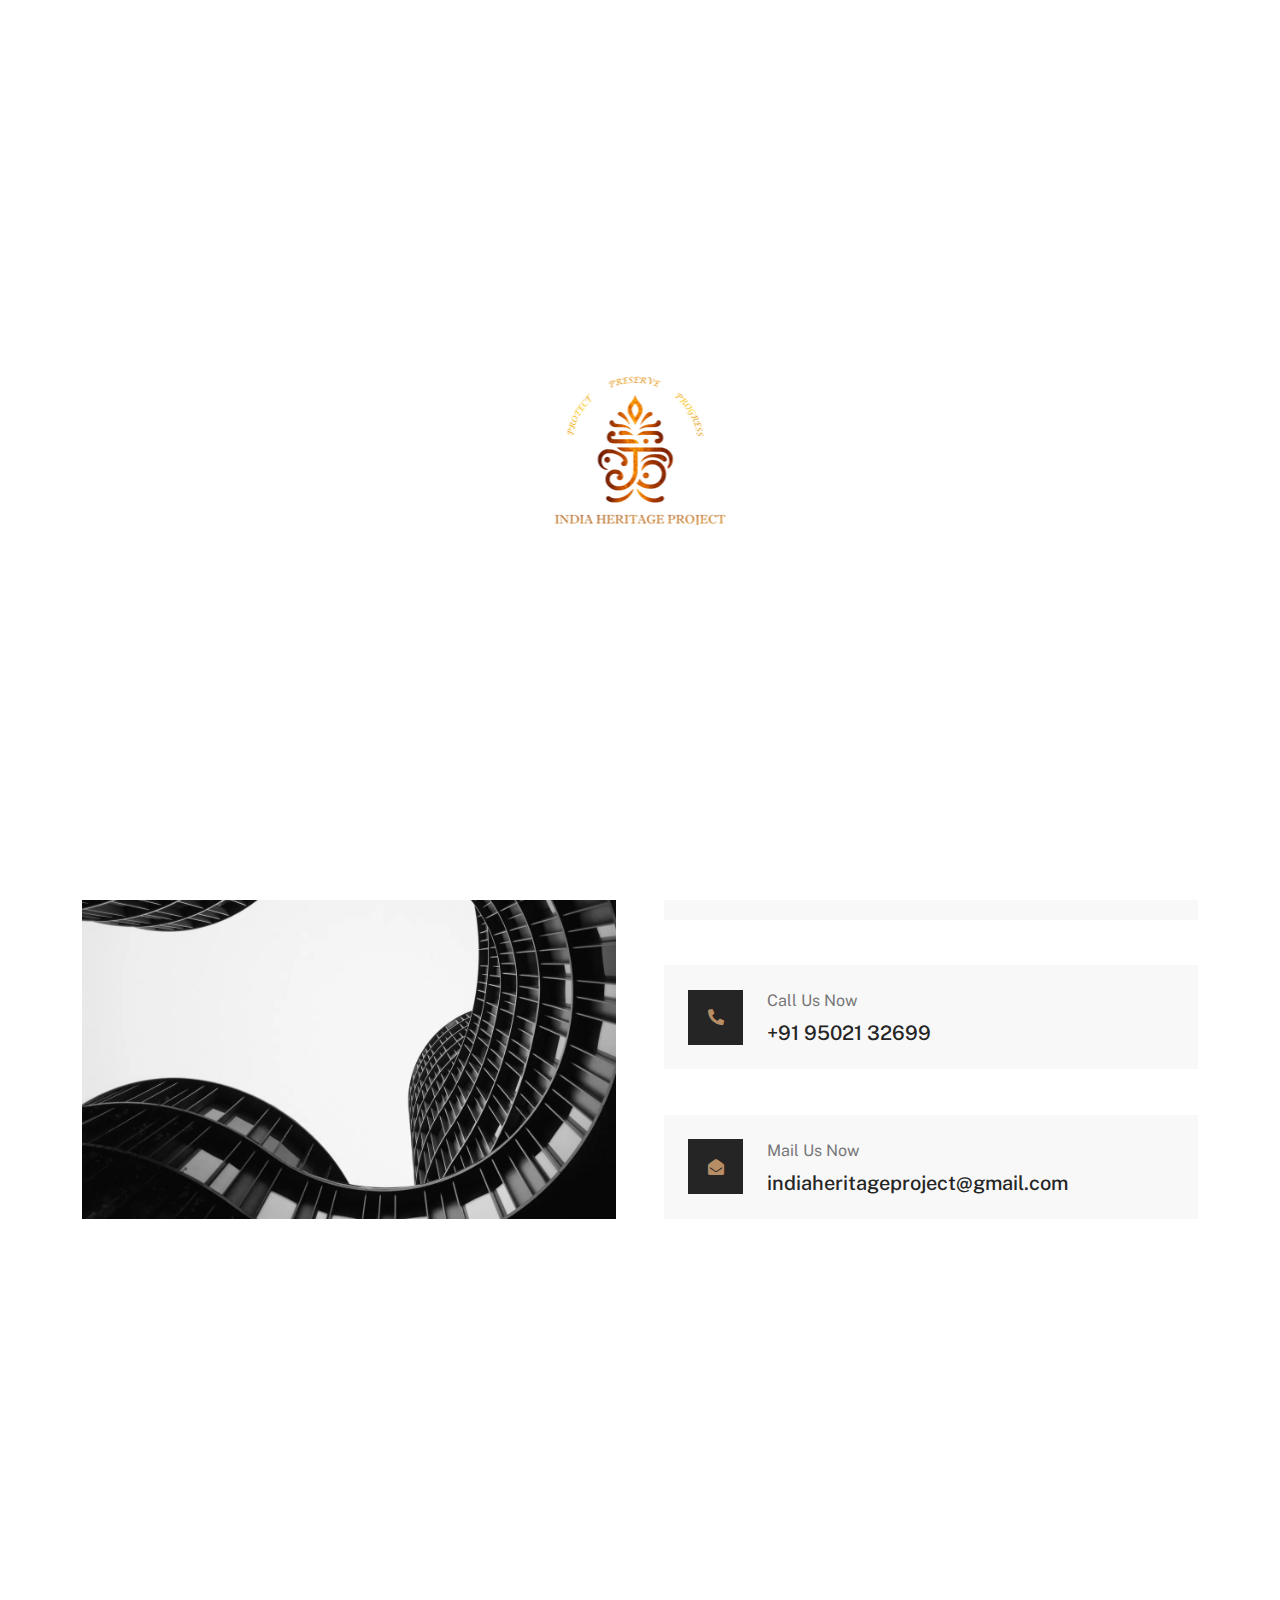
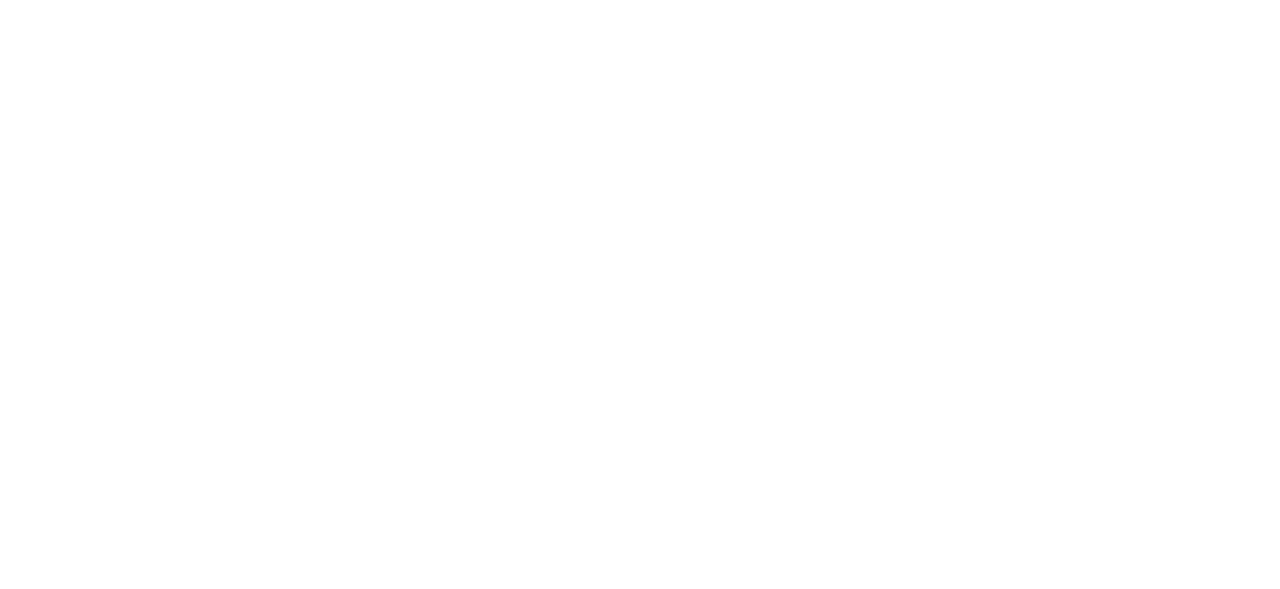
<file: contact.html>
<!doctype html>
<html lang="en">

<head>
    <meta charset="utf-8">
    <title>India Heritage Project - Contact</title>
    <meta content="width=device-width, initial-scale=1.0" name="viewport">
    <meta content="" name="keywords">
    <meta content="" name="description">

    <!-- Favicon -->
    <link href="img/icons/favicon.ico" rel="icon">

    <!-- Google Web Fonts -->
    <link rel="preconnect" href="https://fonts.googleapis.com">
    <link rel="preconnect" href="https://fonts.gstatic.com" crossorigin>
    <!-- <link href="https://fonts.googleapis.com/css2?family=Open+Sans:wght@400;500;600&family=Teko:wght@400;500;600&display=swap" rel="stylesheet"> -->
    <link href="https://fonts.googleapis.com/css2?family=Public+Sans:wght@400;500;700&display=swap" rel="stylesheet">

    <!-- Icon Font Stylesheet -->
    <link href="https://cdnjs.cloudflare.com/ajax/libs/font-awesome/5.10.0/css/all.min.css" rel="stylesheet">
    <link href="https://cdn.jsdelivr.net/npm/bootstrap-icons@1.4.1/font/bootstrap-icons.css" rel="stylesheet">

    <!-- Libraries Stylesheet -->
    <link href="lib/animate/animate.min.css" rel="stylesheet">
    <link href="lib/owlcarousel/assets/owl.carousel.min.css" rel="stylesheet">
    <link href="lib/tempusdominus/css/tempusdominus-bootstrap-4.min.css" rel="stylesheet" />

    <!-- Customized Bootstrap Stylesheet -->
    <link href="css/bootstrap.min.css" rel="stylesheet">

    <!-- Template Stylesheet -->
    <link href="css/style.css" rel="stylesheet">
</head>


<body>

  <!-- Spinner Start -->
  <div id="spinner" class="show bg-white position-fixed translate-middle w-100 vh-100 top-50 start-50 d-flex align-items-center justify-content-center">
        <!-- <div class="spinner-border position-relative text-primary" style="width: 6rem; height: 6rem;" role="status"></div> -->
        <img class="position-absolute top-50 start-50 translate-middle" src="img/loader_logo.png" alt="Icon">
    </div>
    <!-- Spinner End -->


    <!-- Topbar Start -->
    <div class="container-fluid bg-light p-0 wow fadeIn" data-wow-delay="0.1s">
        <div class="row gx-0 d-none d-lg-flex">
            <div class="col-lg-7 px-5 text-start">
                <div class="h-100 d-inline-flex align-items-center py-3 me-3">
                    <a class="text-body px-2" href="tel:+919502132699"><i class="fa fa-phone-alt text-primary me-2"></i>+91 950 213 2699</a>
                    <a class="text-body px-2" href="mailto:indiaheritageproject@gmail.com"><i class="fa fa-envelope-open text-primary me-2"></i>indiaheritageproject@gmail.com</a>
                </div>
            </div>
            <div class="col-lg-5 px-5 text-end">
                <div class="h-100 d-inline-flex align-items-center py-3 me-2">
					<a class="btn btn-sm-square btn-outline-body me-2" href="https://www.linkedin.com/in/ar-teja-sai-chandra-gatti-78b10780?utm_source=share&utm_campaign=share_via&utm_content=profile&utm_medium=android_app"><i class="fab fa-linkedin-in"></i></a>  
                    <a class="btn btn-sm-square btn-outline-body ms-1" href="https://www.youtube.com/@Indiaheritageproject"><i class="fab fa-youtube"></i> </a>               
                </div>
                <div class="h-100 d-inline-flex align-items-center">
				<a class="btn btn-sm-square btn-outline-body me-0" href="https://www.instagram.com/indiaheritageproject?igsh=MWoybnlocTFqY3J4OQ=="><i class="fab fa-instagram"></i></a>                  
                </div>
            </div>
        </div>
    </div>
    <!-- Topbar End -->


    <!-- Navbar Start -->
    <nav class="navbar navbar-expand-lg bg-dark navbar-dark sticky-top py-lg-0 px-lg-5 wow fadeIn" data-wow-delay="0.1s">
        <a href="index.html" class="navbar-brand ms-4 ms-lg-0">
            <h1 class="text-primary m-0 fst-italic"><img class="me-3 img-fluid logo" src="img/logo1.png" alt="Icon"></h1>
        </a>
        <button type="button" class="navbar-toggler me-4" data-bs-toggle="collapse" data-bs-target="#navbarCollapse">
            <span class="navbar-toggler-icon"></span>
        </button>
        <div class="collapse navbar-collapse" id="navbarCollapse">
            <div class="navbar-nav ms-auto p-4 p-lg-0">
                <a href="index.html" class="nav-item nav-link">Home</a>
                <a href="about.html" class="nav-item nav-link">About</a>
                <a href="service.html" class="nav-item nav-link">Services</a>
				<a href="project.html" class="nav-item nav-link">Portfolio</a>              
                <a href="contact.html" class="nav-item nav-link">Contact</a>
            </div>
        </div>
    </nav>
    <!-- Navbar End -->

    <!-- Page Header Start -->
    <div class="container-fluid page-header py-5 mb-5 wow fadeIn" data-wow-delay="0.1s">
        <div class="container py-5">
            <h1 class="display-1 text-white animated slideInDown">Contact Us</h1>
            <nav aria-label="breadcrumb animated slideInDown">
                <ol class="breadcrumb text-uppercase mb-0">
                    <li class="breadcrumb-item"><a class="text-white" href="#">Home</a></li>
                    <li class="breadcrumb-item text-primary active" aria-current="page">Contact Us</li>
                </ol>
            </nav>
        </div>
    </div>
    <!-- Page Header End -->


    <!-- Contact Start -->
    <div class="container-xxl py-5">
        <div class="container">
            <div class="text-center mx-auto mb-5 wow fadeInUp" data-wow-delay="0.1s" style="max-width: 600px;">
                <h4 class="section-title">Contact Us</h4>
                <h1 class="display-5 mb-4">If You Have Any Query, Please Feel Free Contact Us</h1>
            </div>
            <div class="row g-5">
            <div class="col-lg-6 wow fadeInUp" data-wow-delay="0.5s">
                  <img src="./img/CCC.jpg" alt="contact image" class="img-fluid ">  
                </div>
                <div class="col-lg-6 wow fadeInUp" data-wow-delay="0.1s">
                    <div class="d-flex flex-column justify-content-between h-100">
                        <div class="bg-light d-flex align-items-center w-100 p-4 mb-4">
                            <div class="d-flex flex-shrink-0 align-items-center justify-content-center bg-dark" style="width: 55px; height: 55px;">
                                <i class="fa fa-map-marker-alt text-primary"></i>
                            </div>
                            <div class="ms-4">
                                <p class="mb-2">Address</p>
                                <h3 class="mb-0">67, Road no 5, Ayyapa Society Road, Madhapur, Hyderabad</h3>
                            </div>
                        </div>
                        <div class="bg-light d-flex align-items-center w-100 p-4 mb-4">
                            <div class="d-flex flex-shrink-0 align-items-center justify-content-center bg-dark" style="width: 55px; height: 55px;">
                                <i class="fa fa-phone-alt text-primary"></i>
                            </div>
                            <div class="ms-4">
                                <p class="mb-2">Call Us Now</p>
                                <h3 class="mb-0">+91 95021 32699</h3>
                            </div>
                        </div>
                        <div class="bg-light d-flex align-items-center w-100 p-4">
                            <div class="d-flex flex-shrink-0 align-items-center justify-content-center bg-dark" style="width: 55px; height: 55px;">
                                <i class="fa fa-envelope-open text-primary"></i>
                            </div>
                            <div class="ms-4">
                                <p class="mb-2">Mail Us Now</p>
                                <h3 class="mb-0">indiaheritageproject@gmail.com</h3>
                            </div>
                        </div>
                    </div>
                </div>
             
            </div>
        </div>
    </div>
    <!-- Contact End -->


    <!-- Google Map Start -->
    <div class="container-xxl pt-5 px-0 wow fadeIn" data-wow-delay="0.1s">
      
            <iframe class="w-100 mb-n2" style="height: 450px;"
             src="https://www.google.com/maps/embed?pb=!1m17!1m12!1m3!1d3806.2711385272146!2d78.391571!3d17.446732!2m3!1f0!2f0!3f0!3m2!1i1024!2i768!4f13.1!3m2!1m1!2zMTfCsDI2JzQ4LjIiTiA3OMKwMjMnMjkuNyJF!5e0!3m2!1sen!2sin!4v1725419506153!5m2!1sen!2sin"
               frameborder="0" allowfullscreen="" aria-hidden="false" tabindex="0" loading="lazy"></iframe>
    </div>
    <!-- Google Map End -->
  <!-- Footer Start -->
  <div class="container-fluid bg-dark text-body footer mt-5 px-0 wow fadeIn" data-wow-delay="0.1s">
    <div class="container py-5">
        <div class="row g-5">
            <div class="col-lg-4 col-md-6">
                <h3 class="text-light mb-4">Address</h3>
                <p class="mb-2"><i class="fa fa-map-marker-alt text-primary me-3"></i>67, Road no 5, Ayyapa Society Road, Madhapur, Hyderabad</p>
                <p class="mb-2"><i class="fa fa-phone-alt text-primary me-3"></i>+91 95021 32699</p>
                <p class="mb-2"><i class="fa fa-envelope text-primary me-3"></i>indiaheritageproject@gmail.com</p>
                <div class="d-flex pt-2">
                <a class="btn btn-sm-square btn-outline-body me-1" href="https://www.linkedin.com/in/ar-teja-sai-chandra-gatti-78b10780?utm_source=share&utm_campaign=share_via&utm_content=profile&utm_medium=android_app"><i class="fab fa-linkedin-in"></i></a>  
                <a class="btn btn-sm-square btn-outline-body me-1" href="https://www.youtube.com/@Indiaheritageproject"><i class="fab fa-youtube"></i> </a> 
                <a class="btn btn-sm-square btn-outline-body me-0" href="https://www.instagram.com/indiaheritageproject?igsh=MWoybnlocTFqY3J4OQ=="><i class="fab fa-instagram"></i></a>
                </div>
            </div>
            <div class="col-lg-4 col-md-6">
                <h3 class="text-light mb-4">Services</h3>
                <a class="btn btn-link" href="service.html">Architecture</a>
                <a class="btn btn-link" href="service.html">3D Animation</a>
                <a class="btn btn-link" href="service.html">House Planning</a>
                <a class="btn btn-link" href="service.html">Interior Design</a>
            </div>
            <div class="col-lg-4 col-md-6">
                <h3 class="text-light mb-4">Quick Links</h3>
                <a class="btn btn-link" href="about.html">About Us</a>
                <a class="btn btn-link" href="contact.html">Contact Us</a>
                <a class="btn btn-link" href="service.html">Our Services</a>
                <a class="btn btn-link" href="project.html">Portfolio</a>
            </div>
          
        </div>
    </div>
    <div class="container-fluid copyright">
        <div class="container">
            <div class="row">
                <div class="col-md-12 text-center mb-3 mb-md-0">
                    &copy; <span id="year"></span> <a href="index.html" class="ml-2 fst-italic">India Heritage Project</a> All Right Reserved.
                </div>                  
            </div>
        </div>
    </div>
</div>
<!-- Footer End -->


<!-- Back to Top -->
<a href="#" class="btn btn-lg btn-primary btn-lg-square back-to-top"><i class="bi bi-arrow-up"></i></a>
<a target="_blank" href="https://api.whatsapp.com/send?phone=+919502132699" class="whatsapp-button"><i class="fab fa-whatsapp faa-tada animated" aria-hidden="true"></i></a>

<!-- JavaScript Libraries -->
<script src="https://code.jquery.com/jquery-3.4.1.min.js"></script>
<script src="https://cdn.jsdelivr.net/npm/bootstrap@5.0.0/dist/js/bootstrap.bundle.min.js"></script>
<script src="lib/wow/wow.min.js"></script>
<script src="lib/easing/easing.min.js"></script>
<script src="lib/waypoints/waypoints.min.js"></script>
<script src="lib/counterup/counterup.min.js"></script>
<script src="lib/owlcarousel/owl.carousel.min.js"></script>
<script src="lib/tempusdominus/js/moment.min.js"></script>
<script src="lib/tempusdominus/js/moment-timezone.min.js"></script>
<script src="lib/tempusdominus/js/tempusdominus-bootstrap-4.min.js"></script>
<script src="lib/isotope-layout/isotope.pkgd.min.js"></script>
<!-- Template Javascript -->
<script src="js/main.js"></script>
<script>
    document.getElementById("year").textContent = new Date().getFullYear();
</script>
</file>
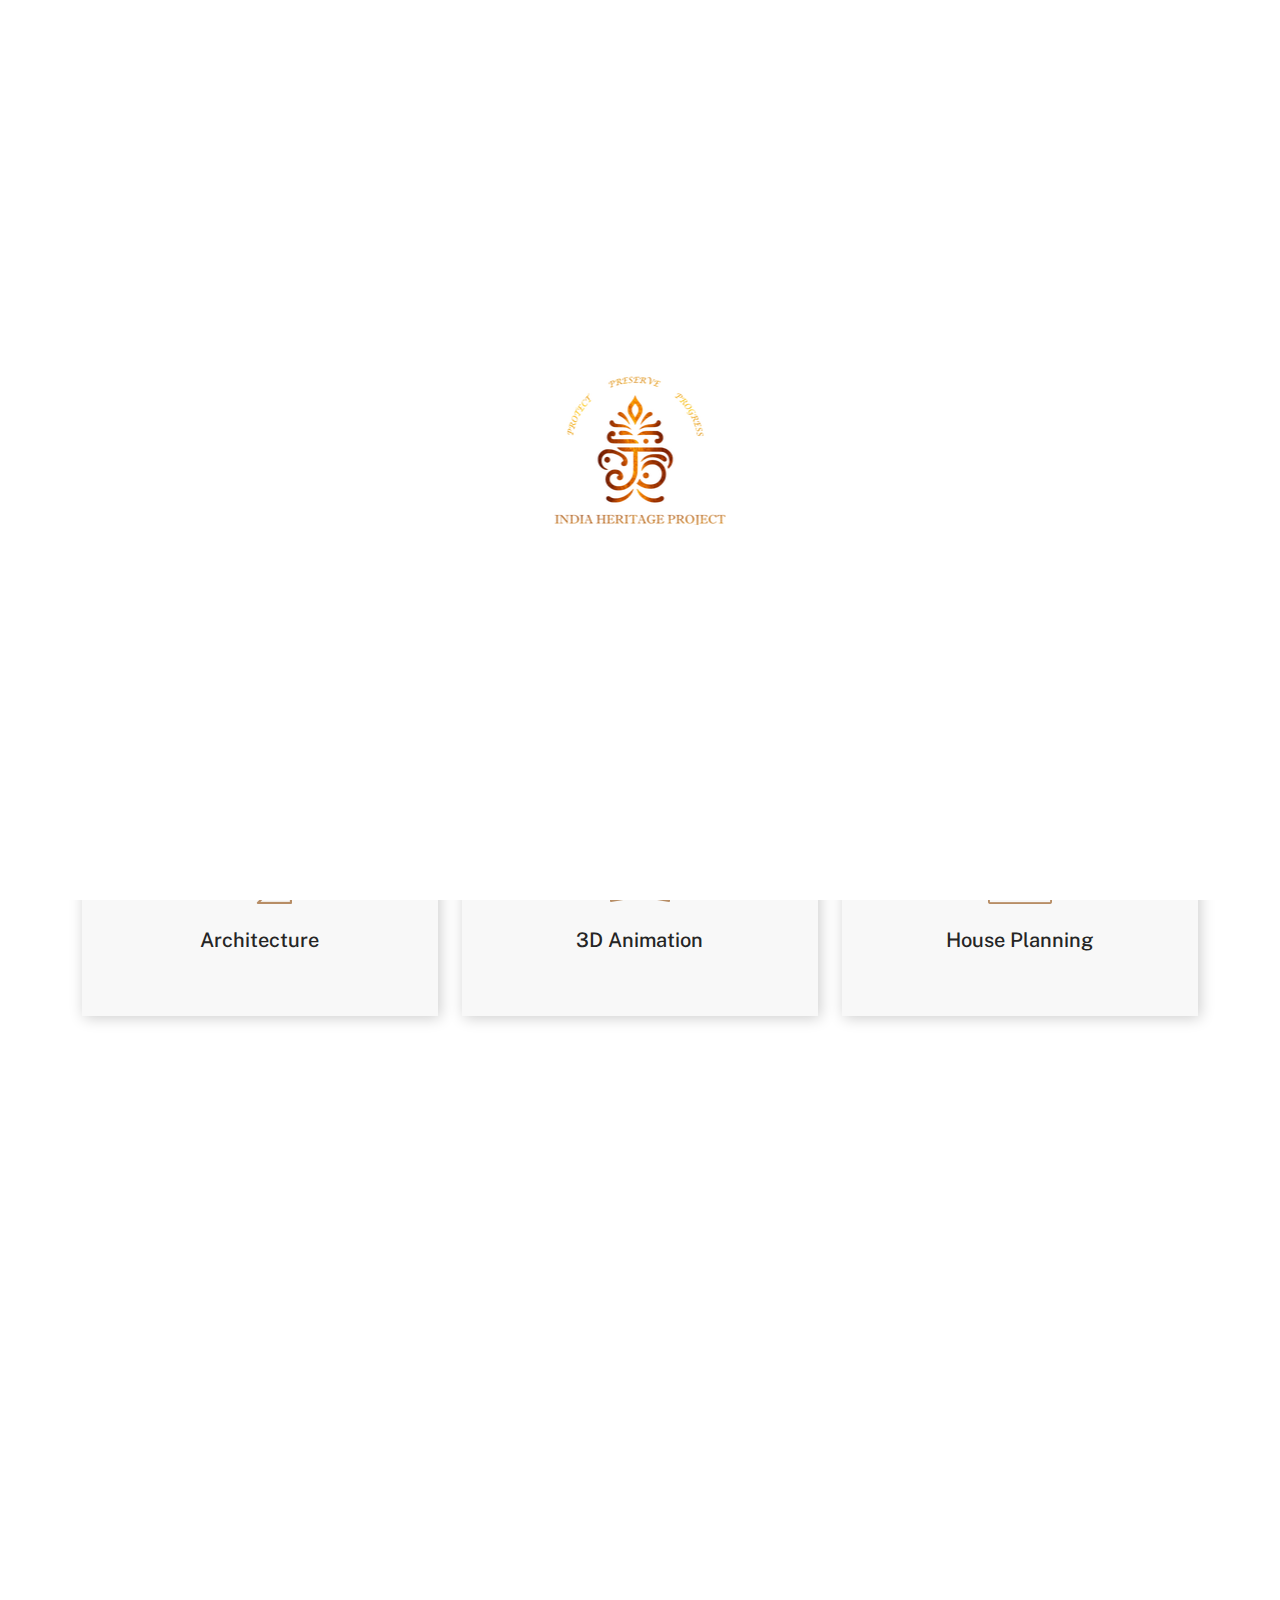
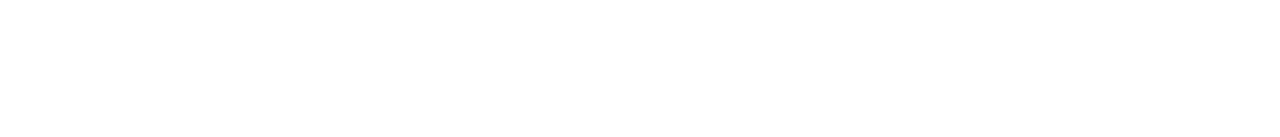
<file: service.html>
<!doctype html>
<html lang="en">

<head>
    <meta charset="utf-8">
    <title>India Heritage Project - Services</title>
    <meta content="width=device-width, initial-scale=1.0" name="viewport">
    <meta content="" name="keywords">
    <meta content="" name="description">

    <!-- Favicon -->
    <link href="img/icons/favicon.ico" rel="icon">

    <!-- Google Web Fonts -->
    <link rel="preconnect" href="https://fonts.googleapis.com">
    <link rel="preconnect" href="https://fonts.gstatic.com" crossorigin>
    <!-- <link href="https://fonts.googleapis.com/css2?family=Open+Sans:wght@400;500;600&family=Teko:wght@400;500;600&display=swap" rel="stylesheet"> -->
    <link href="https://fonts.googleapis.com/css2?family=Public+Sans:wght@400;500;700&display=swap" rel="stylesheet">

    <!-- Icon Font Stylesheet -->
    <link href="https://cdnjs.cloudflare.com/ajax/libs/font-awesome/5.10.0/css/all.min.css" rel="stylesheet">
    <link href="https://cdn.jsdelivr.net/npm/bootstrap-icons@1.4.1/font/bootstrap-icons.css" rel="stylesheet">

    <!-- Libraries Stylesheet -->
    <link href="lib/animate/animate.min.css" rel="stylesheet">
    <link href="lib/owlcarousel/assets/owl.carousel.min.css" rel="stylesheet">
    <link href="lib/tempusdominus/css/tempusdominus-bootstrap-4.min.css" rel="stylesheet" />

    <!-- Customized Bootstrap Stylesheet -->
    <link href="css/bootstrap.min.css" rel="stylesheet">

    <!-- Template Stylesheet -->
    <link href="css/style.css" rel="stylesheet">
</head>


<body>

  <!-- Spinner Start -->
  <div id="spinner" class="show bg-white position-fixed translate-middle w-100 vh-100 top-50 start-50 d-flex align-items-center justify-content-center">
        <!-- <div class="spinner-border position-relative text-primary" style="width: 6rem; height: 6rem;" role="status"></div> -->
        <img class="position-absolute top-50 start-50 translate-middle" src="img/loader_logo.png" alt="Icon">
    </div>
    <!-- Spinner End -->


    <!-- Topbar Start -->
    <div class="container-fluid bg-light p-0 wow fadeIn" data-wow-delay="0.1s">
        <div class="row gx-0 d-none d-lg-flex">
            <div class="col-lg-7 px-5 text-start">
                <div class="h-100 d-inline-flex align-items-center py-3 me-3">
                    <a class="text-body px-2" href="tel:+919502132699"><i class="fa fa-phone-alt text-primary me-2"></i>+91 950 213 2699</a>
                    <a class="text-body px-2" href="mailto:indiaheritageproject@gmail.com"><i class="fa fa-envelope-open text-primary me-2"></i>indiaheritageproject@gmail.com</a>
                </div>
            </div>
            <div class="col-lg-5 px-5 text-end">
                <div class="h-100 d-inline-flex align-items-center py-3 me-2">
					<a class="btn btn-sm-square btn-outline-body me-2" href="https://www.linkedin.com/in/ar-teja-sai-chandra-gatti-78b10780?utm_source=share&utm_campaign=share_via&utm_content=profile&utm_medium=android_app"><i class="fab fa-linkedin-in"></i></a>  
                    <a class="btn btn-sm-square btn-outline-body ms-1" href="https://www.youtube.com/@Indiaheritageproject"><i class="fab fa-youtube"></i> </a>               
                </div>
                <div class="h-100 d-inline-flex align-items-center">
				<a class="btn btn-sm-square btn-outline-body me-0" href="https://www.instagram.com/indiaheritageproject?igsh=MWoybnlocTFqY3J4OQ=="><i class="fab fa-instagram"></i></a>                  
                </div>
            </div>
        </div>
    </div>
    <!-- Topbar End -->


    <!-- Navbar Start -->
    <nav class="navbar navbar-expand-lg bg-dark navbar-dark sticky-top py-lg-0 px-lg-5 wow fadeIn" data-wow-delay="0.1s">
        <a href="index.html" class="navbar-brand ms-4 ms-lg-0">
            <h1 class="text-primary m-0 fst-italic"><img class="me-3 img-fluid logo" src="img/logo1.png" alt="Icon"></h1>
        </a>
        <button type="button" class="navbar-toggler me-4" data-bs-toggle="collapse" data-bs-target="#navbarCollapse">
            <span class="navbar-toggler-icon"></span>
        </button>
        <div class="collapse navbar-collapse" id="navbarCollapse">
            <div class="navbar-nav ms-auto p-4 p-lg-0">
                <a href="index.html" class="nav-item nav-link">Home</a>
                <a href="about.html" class="nav-item nav-link">About</a>
                <a href="service.html" class="nav-item nav-link">Services</a>
				<a href="project.html" class="nav-item nav-link">Portfolio</a>              
                <a href="contact.html" class="nav-item nav-link">Contact</a>
            </div>
        </div>
    </nav>
    <!-- Navbar End -->
    
    <!-- Page Header Start -->
    <div class="container-fluid page-header py-5 mb-5 wow fadeIn" data-wow-delay="0.1s">
        <div class="container py-5">
            <h1 class="display-1 text-white animated slideInDown">Services</h1>
            <nav aria-label="breadcrumb animated slideInDown">
                <ol class="breadcrumb text-uppercase mb-0">
                    <li class="breadcrumb-item"><a class="text-white" href="#">Home</a></li>
                    <li class="breadcrumb-item text-primary active" aria-current="page">Services</li>
                </ol>
            </nav>
        </div>
    </div>
    <!-- Page Header End -->


<!-- Service Start -->
<div class="container-xxl py-5">
    <div class="container">
        <div class="text-center mx-auto mb-5 wow fadeInUp" data-wow-delay="0.1s" style="max-width: 600px;">
            <h4 class="section-title">Our Services</h4>
            <h1 class="display-5 mb-4">We Focused On Modern Architecture And Interior Design</h1>
        </div>
        <div class="row g-4">
            <div class="col-lg-4 col-md-6 wow fadeInUp" data-wow-delay="0.1s">
                <div class="service-item d-flex position-relative text-center h-100">
                    <img class="bg-img" src="img/service-1.jpg" alt="">
                    <div class="service-text p-5">
                        <img class="mb-4" src="img/icons/icon-5.png" alt="Icon">
                        <h3 class="mb-3">Architecture</h3>
                    </div>
                </div>
            </div>
            <div class="col-lg-4 col-md-6 wow fadeInUp" data-wow-delay="0.3s">
                <div class="service-item d-flex position-relative text-center h-100">
                    <img class="bg-img" src="img/service-2.jpg" alt="">
                    <div class="service-text p-5">
                        <img class="mb-4" src="img/icons/icon-6.png" alt="Icon">
                        <h3 class="mb-3">3D Animation</h3>
                    </div>
                </div>
            </div>
            <div class="col-lg-4 col-md-6 wow fadeInUp" data-wow-delay="0.5s">
                <div class="service-item d-flex position-relative text-center h-100">
                    <img class="bg-img" src="img/service-3.jpg" alt="">
                    <div class="service-text p-5">
                        <img class="mb-4" src="img/icons/icon-7.png" alt="Icon">
                        <h3 class="mb-3">House Planning</h3>
                    </div>
                </div>
            </div>
            <div class="col-lg-4 col-md-6 wow fadeInUp" data-wow-delay="0.1s">
                <div class="service-item d-flex position-relative text-center h-100">
                    <img class="bg-img" src="img/service-4.jpg" alt="">
                    <div class="service-text p-5">
                        <img class="mb-4" src="img/icons/icon-8.png" alt="Icon">
                        <h3 class="mb-3">Interior Design</h3>
                    </div>
                </div>
            </div>
            <div class="col-lg-4 col-md-6 wow fadeInUp" data-wow-delay="0.3s">
                <div class="service-item d-flex position-relative text-center h-100">
                    <img class="bg-img" src="img/service-5.jpg" alt="">
                    <div class="service-text p-5">
                        <img class="mb-4" src="img/icons/HERITAGE ICON.png" alt="Icon">
                        <h3 class="mb-3">Heritage Conservation</h3>
                    </div>
                </div>
            </div>
            <div class="col-lg-4 col-md-6 wow fadeInUp" data-wow-delay="0.5s">
                <div class="service-item d-flex position-relative text-center h-100">
                    <img class="bg-img" src="img/service-6.jpg" alt="">
                    <div class="service-text p-5">
                        <img class="mb-4" src="img/icons/MP ICON.png" alt="Icon">
                        <h3 class="mb-3">Master Planning</h3>
                    </div>
                </div>
            </div>
        </div>
    </div>
</div>
<!-- Service End -->

  <!-- Footer Start -->
  <div class="container-fluid bg-dark text-body footer mt-5 px-0 wow fadeIn" data-wow-delay="0.1s">
    <div class="container py-5">
        <div class="row g-5">
            <div class="col-lg-4 col-md-6">
                <h3 class="text-light mb-4">Address</h3>
                <p class="mb-2"><i class="fa fa-map-marker-alt text-primary me-3"></i>67, Road no 5, Ayyapa Society Road, Madhapur, Hyderabad</p>
                <p class="mb-2"><i class="fa fa-phone-alt text-primary me-3"></i>+91 95021 32699</p>
                <p class="mb-2"><i class="fa fa-envelope text-primary me-3"></i>indiaheritageproject@gmail.com</p>
                <div class="d-flex pt-2">
                <a class="btn btn-sm-square btn-outline-body me-1" href="https://www.linkedin.com/in/ar-teja-sai-chandra-gatti-78b10780?utm_source=share&utm_campaign=share_via&utm_content=profile&utm_medium=android_app"><i class="fab fa-linkedin-in"></i></a>  
                <a class="btn btn-sm-square btn-outline-body me-1" href="https://www.youtube.com/@Indiaheritageproject"><i class="fab fa-youtube"></i> </a> 
                <a class="btn btn-sm-square btn-outline-body me-0" href="https://www.instagram.com/indiaheritageproject?igsh=MWoybnlocTFqY3J4OQ=="><i class="fab fa-instagram"></i></a>
                </div>
            </div>
            <div class="col-lg-4 col-md-6">
                <h3 class="text-light mb-4">Services</h3>
                <a class="btn btn-link" href="service.html">Architecture</a>
                <a class="btn btn-link" href="service.html">3D Animation</a>
                <a class="btn btn-link" href="service.html">House Planning</a>
                <a class="btn btn-link" href="service.html">Interior Design</a>
            </div>
            <div class="col-lg-4 col-md-6">
                <h3 class="text-light mb-4">Quick Links</h3>
                <a class="btn btn-link" href="about.html">About Us</a>
                <a class="btn btn-link" href="contact.html">Contact Us</a>
                <a class="btn btn-link" href="service.html">Our Services</a>
                <a class="btn btn-link" href="project.html">Portfolio</a>
            </div>
          
        </div>
    </div>
    <div class="container-fluid copyright">
        <div class="container">
            <div class="row">
                <div class="col-md-12 text-center mb-3 mb-md-0">
                    &copy; <span id="year"></span> <a href="index.html" class="ml-2 fst-italic">India Heritage Project</a> All Right Reserved.
                </div>                  
            </div>
        </div>
    </div>
</div>
<!-- Footer End -->


<!-- Back to Top -->
<a href="#" class="btn btn-lg btn-primary btn-lg-square back-to-top"><i class="bi bi-arrow-up"></i></a>
<a target="_blank" href="https://api.whatsapp.com/send?phone=+919502132699" class="whatsapp-button"><i class="fab fa-whatsapp faa-tada animated" aria-hidden="true"></i></a>

<!-- JavaScript Libraries -->
<script src="https://code.jquery.com/jquery-3.4.1.min.js"></script>
<script src="https://cdn.jsdelivr.net/npm/bootstrap@5.0.0/dist/js/bootstrap.bundle.min.js"></script>
<script src="lib/wow/wow.min.js"></script>
<script src="lib/easing/easing.min.js"></script>
<script src="lib/waypoints/waypoints.min.js"></script>
<script src="lib/counterup/counterup.min.js"></script>
<script src="lib/owlcarousel/owl.carousel.min.js"></script>
<script src="lib/tempusdominus/js/moment.min.js"></script>
<script src="lib/tempusdominus/js/moment-timezone.min.js"></script>
<script src="lib/tempusdominus/js/tempusdominus-bootstrap-4.min.js"></script>
<script src="lib/isotope-layout/isotope.pkgd.min.js"></script>
<!-- Template Javascript -->
<script src="js/main.js"></script>
<script>
    document.getElementById("year").textContent = new Date().getFullYear();
</script>
</file>
<file: css/style.css>
/********** Template CSS **********/
:root {
    --primary: #B78D65;
    --light: #F8F8F8;
    --dark: #252525;
}
body {
    font-family: 'Public Sans', Arial, sans-serif !important;
  }
h1,
h2,
.h1,
.h2,
.fw-bold {
    font-weight: 600 !important;
    font-family: 'Public Sans', Arial, sans-serif !important;
}

h3,
h4,
.h3,
.h4,
.fw-medium {
    font-weight: 500 !important;
    font-family: 'Public Sans', Arial, sans-serif !important;
}

h5,
h6,
.h5,
.h6,
.fw-normal {
    font-weight: 400 !important;
    font-family: 'Public Sans', Arial, sans-serif !important;
}

.back-to-top {
    position: fixed;
    display: none;
    right: 30px;
    bottom: 30px;
    z-index: 99;
}


/*** Spinner ***/
#spinner {
    opacity: 0;
    visibility: hidden;
    transition: opacity .5s ease-out, visibility 0s linear .5s;
    z-index: 99999;
}

#spinner.show {
    transition: opacity .5s ease-out, visibility 0s linear 0s;
    visibility: visible;
    opacity: 1;
}


/*** Button ***/
.btn {
    font-weight: 500;
    transition: .5s;
}

.btn.btn-primary,
.btn.btn-secondary {
    color: #FFFFFF;
}

.btn-square {
    width: 38px;
    height: 38px;
}

.btn-sm-square {
    width: 32px;
    height: 32px;
}

.btn-lg-square {
    width: 48px;
    height: 48px;
}

.btn-square,
.btn-sm-square,
.btn-lg-square {
    padding: 0;
    display: flex;
    align-items: center;
    justify-content: center;
    font-weight: normal;
}

.btn-outline-body {
    color: var(--primary);
    border-color: #777777;
}

.btn-outline-body:hover {
    color: #FFFFFF;
    background: var(--primary);
    border-color: var(--primary);
}


/*** Navbar ***/
.navbar .dropdown-toggle::after {
    border: none;
    content: "\f107";
    font-family: "Font Awesome 5 Free";
    font-weight: 900;
    vertical-align: middle;
    margin-left: 8px;
}

.navbar .navbar-nav .nav-link {
    margin-right: 30px;
    padding: 30px 0;
    color: var(--light);
    font-weight: 500;
    text-transform: uppercase;
    outline: none;
}

.navbar .navbar-nav .nav-link:hover,
.navbar .navbar-nav .nav-link.active {
    color: var(--primary);
}

.navbar.sticky-top {
    top: -100px;
    transition: .5s;
}

@media (max-width: 991.98px) {
    .navbar .navbar-nav .nav-link {
        margin-right: 0;
        padding: 10px 0;
    }

    .navbar .navbar-nav {
        border-top: 1px solid #EEEEEE;
    }
}

@media (min-width: 992px) {
    .navbar .nav-item .dropdown-menu {
        display: block;
        visibility: hidden;
        top: 100%;
        transform: rotateX(-75deg);
        transform-origin: 0% 0%;
        transition: .5s;
        opacity: 0;
    }

    .navbar .nav-item:hover .dropdown-menu {
        transform: rotateX(0deg);
        visibility: visible;
        transition: .5s;
        opacity: 1;
    }
}


/*** Header ***/
.owl-carousel-inner {
    position: absolute;
    width: 100%;
    height: 100%;
    top: 0;
    left: 0;
    display: flex;
    align-items: center;
    background: rgba(0, 0, 0, .5);
}

@media (max-width: 768px) {
    .header-carousel .owl-carousel-item {
        position: relative;
        min-height: 500px;
    }

    .header-carousel .owl-carousel-item img {
        position: absolute;
        width: 100%;
        height: 100%;
        object-fit: cover;
    }

    .header-carousel .owl-carousel-item p {
        font-size: 16px !important;
    }
}

.header-carousel .owl-dots {
    position: absolute;
    width: 60px;
    height: 100%;
    top: 0;
    right: 30px;
    display: flex;
    flex-direction: column;
    align-items: center;
    justify-content: center;
}

.header-carousel .owl-dots .owl-dot {
    position: relative;
    width: 45px;
    height: 45px;
    margin: 5px 0;
    background: var(--dark);
    transition: .5s;
}

.header-carousel .owl-dots .owl-dot.active {
    width: 60px;
    height: 60px;
}

.header-carousel .owl-dots .owl-dot img {
    position: absolute;
    width: 100%;
    height: 100%;
    object-fit: cover;
    padding: 2px;
    transition: .5s;
    opacity: .3;
}

.header-carousel .owl-dots .owl-dot.active img {
    opacity: 1;
}

.page-header {
    background: linear-gradient(rgba(0, 0, 0, .5), rgba(0, 0, 0, .5)), url(../img/carousel-1.jpg) center center no-repeat;
    background-size: cover;
}

.breadcrumb-item+.breadcrumb-item::before {
    color: var(--light);
}


/*** Section Title ***/
.section-title {
    color: var(--primary);
    font-weight: 600;
    letter-spacing: 5px;
    text-transform: uppercase;
}


/*** Facts ***/
.fact-item .fact-icon {
    width: 120px;
    height: 120px;
    margin-top: -60px;
    margin-bottom: 1.5rem;
    display: inline-flex;
    align-items: center;
    justify-content: center;
    background: #FFFFFF;
    border-radius: 120px;
    transition: .5s;
}

.fact-item:hover .fact-icon {
    background: var(--dark);
}

.fact-item .fact-icon i {
    color: var(--primary);
    transition: .5;
}

.fact-item:hover .fact-icon i {
    color: #FFFFFF;
}


/*** About & Feature ***/
.about-img,
.feature-img {
    position: relative;
    height: 100%;
    min-height: 400px;
}

.about-img img,
.feature-img img {
    position: absolute;
    width: 60%;
    height: 80%;
    object-fit: cover;
}

.about-img img:last-child,
.feature-img img:last-child {
    margin: 20% 0 0 40%;
}

.about-img::before,
.feature-img::before {
    position: absolute;
    content: "";
    width: 60%;
    height: 80%;
    top: 10%;
    left: 20%;
    border: 5px solid var(--primary);
    z-index: -1;
}


/*** Service ***/
.service-item .bg-img {
    position: absolute;
    width: 100%;
    height: 100%;
    object-fit: cover;
    z-index: -1;
}

.service-item .service-text {
    background: var(--light);
    transition: .5s;
    box-shadow: 2px 2px 14px rgb(0, 0, 0, 0.2);
    width: 100%;
}

.service-item:hover .service-text {
    background: rgba(0, 0, 0, .7);
}

.service-item * {
    transition: .5;
}

.service-item:hover * {
    color: #FFFFFF;
}

.service-item .btn {
    width: 40px;
    height: 40px;
    display: inline-flex;
    align-items: center;
    color: var(--dark);
    background: #FFFFFF;
    white-space: nowrap;
    overflow: hidden;
    transition: .5s;
}

.service-item:hover .btn {
    width: 140px;
}


/*** port_project ***/
.port_project .nav .nav-link {
    background: var(--light);
    transition: .5s;
}

.port_project .nav .nav-link.active {
    background: var(--primary);
}

.port_project .nav .nav-link.active h3 {
    color: #FFFFFF !important;
}


/*** Team ***/
.team-items {
    margin: -.75rem;
}

.team-item {
    padding: .75rem;
}

.team-item::after {
    position: absolute;
    content: "";
    width: 100%;
    height: 0;
    top: 0;
    left: 0;
    background: #FFFFFF;
    transition: .5s;
    z-index: -1;
}

.team-item:hover::after {
    height: 100%;
    background: var(--primary);
}

.team-item .team-social {
    position: absolute;
    width: 100%;
    bottom: -20px;
    left: 0;
}

.team-item .team-social .btn {
    display: inline-flex;
    margin: 0 2px;
    color: var(--primary);
    background: var(--light);
}

.team-item .team-social .btn:hover {
    color: #FFFFFF;
    background: var(--primary);
}


/*** Appointment ***/
.bootstrap-datetimepicker-widget.bottom {
    top: auto !important;
}

.bootstrap-datetimepicker-widget .table * {
    border-bottom-width: 0px;
}

.bootstrap-datetimepicker-widget .table th {
    font-weight: 500;
}

.bootstrap-datetimepicker-widget.dropdown-menu {
    padding: 10px;
    border-radius: 2px;
}

.bootstrap-datetimepicker-widget table td.active,
.bootstrap-datetimepicker-widget table td.active:hover {
    background: var(--primary);
}

.bootstrap-datetimepicker-widget table td.today::before {
    border-bottom-color: var(--primary);
}


/*** Testimonial ***/
.testimonial-carousel {
    display: flex !important;
    flex-direction: column-reverse;
    max-width: 700px;
    margin: 0 auto;
}

.testimonial-carousel .owl-dots {
    height: 100px;
    display: flex;
    align-items: center;
    justify-content: center;
    margin-bottom: 30px;
}

.testimonial-carousel .owl-dots .owl-dot {
    position: relative;
    width: 60px;
    height: 60px;
    margin: 0 5px;
    transition: .5s;
}

.testimonial-carousel .owl-dots .owl-dot.active {
    width: 100px;
    height: 100px;
}

.testimonial-carousel .owl-dots .owl-dot::after {
    position: absolute;
    width: 40px;
    height: 40px;
    bottom: -20px;
    left: 50%;
    transform: translateX(-50%);
    display: flex;
    align-items: center;
    justify-content: center;
    content: "\f10d";
    font-family: "Font Awesome 5 Free";
    font-weight: 900;
    color: var(--primary);
    background: #FFFFFF;
    border-radius: 40px;
    transition: .5s;
    opacity: 0;
}

.testimonial-carousel .owl-dots .owl-dot.active::after {
    opacity: 1;
}

.testimonial-carousel .owl-dots .owl-dot img {
    opacity: .4;
    transition: .5s;
}

.testimonial-carousel .owl-dots .owl-dot.active img {
    opacity: 1;
}


/*** Footer ***/
.footer .btn.btn-link {
    display: block;
    margin-bottom: 5px;
    padding: 0;
    text-align: left;
    color: #777777;
    font-weight: normal;
    text-transform: capitalize;
    transition: .3s;
}

.footer .btn.btn-link::before {
    position: relative;
    content: "\f105";
    font-family: "Font Awesome 5 Free";
    font-weight: 900;
    color: var(--primary);
    margin-right: 10px;
}

.footer .btn.btn-link:hover {
    color: var(--primary);
    letter-spacing: 1px;
    box-shadow: none;
}

.footer .form-control {
    border-color: #777777;
}

.footer .copyright {
    padding: 25px 0;
    font-size: 15px;
    border-top: 1px solid rgba(256, 256, 256, .1);
}

.footer .copyright a {
    color: var(--light);
}

.footer .copyright a:hover {
    color: var(--primary);
}

.whatsapp-button {
    position: fixed;
    bottom: 100px;
    right: 30px;
    z-index: 99;
    background-color: #25d366;
    border-radius: 50px;
    color: #ffffff;
    text-decoration: none;
    width: 50px;
    height: 50px;
    font-size: 30px;
    display: flex;
    flex-direction: column;
    justify-content: center;
    align-items: center;
    -webkit-box-shadow: 0px 0px 25px -6px rgba(0,0,0,1);
    -moz-box-shadow: 0px 0px 25px -6px rgba(0,0,0,1);
    box-shadow: 0px 0px 25px -6px rgba(0,0,0,1);
    animation: effect 5s infinite ease-in;
}
.whatsapp-button:hover, .whatsapp-button i:hover{
  color: #927151;
}


/* TADA */

@-webkit-keyframes tada {
  0% {
    -webkit-transform: scale(1);
    transform: scale(1);
  }

  10%, 20% {
    -webkit-transform: scale(.9) rotate(-8deg);
    transform: scale(.9) rotate(-8deg);
  }

  30%, 50%, 70% {
    -webkit-transform: scale(1.3) rotate(8deg);
    transform: scale(1.3) rotate(8deg);
  }

  40%, 60% {
    -webkit-transform: scale(1.3) rotate(-8deg);
    transform: scale(1.3) rotate(-8deg);
  }

  80% {
    -webkit-transform: scale(1) rotate(0);
    transform: scale(1) rotate(0);
  }
}

@keyframes tada {
  0% {
    -webkit-transform: scale(1);
    -ms-transform: scale(1);
    transform: scale(1);
  }

  10%, 20% {
    -webkit-transform: scale(.9) rotate(-8deg);
    -ms-transform: scale(.9) rotate(-8deg);
    transform: scale(.9) rotate(-8deg);
  }

  30%, 50%, 70% {
    -webkit-transform: scale(1.3) rotate(8deg);
    -ms-transform: scale(1.3) rotate(8deg);
    transform: scale(1.3) rotate(8deg);
  }

  40%, 60% {
    -webkit-transform: scale(1.3) rotate(-8deg);
    -ms-transform: scale(1.3) rotate(-8deg);
    transform: scale(1.3) rotate(-8deg);
  }

  80% {
    -webkit-transform: scale(1) rotate(0);
    -ms-transform: scale(1) rotate(0);
    transform: scale(1) rotate(0);
  }
}

.faa-tada.animated,
.faa-tada.animated-hover:hover,
.faa-parent.animated-hover:hover > .faa-tada {
  -webkit-animation: tada 2s linear infinite;
  animation: tada 2s linear infinite;
}

/*--------------------------------------------------------------
# Portfolio
--------------------------------------------------------------*/
.portfolio .portfolio-item {
    margin-bottom: 30px;
  }
  
  .portfolio #portfolio-flters {
    padding: 0;
    margin: 0 auto 40px auto;
    list-style: none;
    text-align: center;
  }
  
  .portfolio #portfolio-flters li {
    cursor: pointer;
    display: inline-block;
    padding: 8px 15px 10px 15px;
    font-size: 14px;
    font-weight: 600;
    line-height: 1;
    text-transform: uppercase;
    color: #444444;
    margin-bottom: 5px;
    transition: all 0.3s ease-in-out;
    border-radius: 3px;
  }
  
  .portfolio #portfolio-flters li:hover,
  .portfolio #portfolio-flters li.filter-active {
    color: #fff;
    background: #b78d65;
  }
  
  .portfolio #portfolio-flters li:last-child {
    margin-right: 0;
  }
  
  .portfolio .portfolio-wrap {
    transition: 0.3s;
    position: relative;
    overflow: hidden;
    z-index: 1;
    background: rgba(17, 17, 17, 0.6);
  }
  
  .portfolio .portfolio-wrap::before {
    content: "";
    background: rgba(17, 17, 17, 0.6);
    position: absolute;
    left: 0;
    right: 0;
    top: 0;
    bottom: 0;
    transition: all ease-in-out 0.3s;
    z-index: 2;
    opacity: 0;
  }
  
  .portfolio .portfolio-wrap img {
    transition: all ease-in-out 0.3s;
  
  }
  
  .portfolio .portfolio-wrap .portfolio-info {
    opacity: 0;
    position: absolute;
    top: 0;
    left: 0;
    right: 0;
    bottom: 0;
    z-index: 3;
    transition: all ease-in-out 0.3s;
    display: flex;
    flex-direction: column;
    justify-content: flex-end;
    align-items: flex-start;
    padding: 20px;
      cursor: pointer;
  }
  
  .portfolio .portfolio-wrap .portfolio-info h4 {
    font-size: 20px;
    color: #fff;
    font-weight: 600;
  }
  
  .portfolio .portfolio-wrap .portfolio-info p {
    color: rgba(255, 255, 255, 0.7);
    font-size: 14px;
    text-transform: uppercase;
    padding: 0;
    margin: 0;
    font-style: italic;
  }
  
  .portfolio .portfolio-wrap .portfolio-links {
    text-align: center;
    z-index: 4;
  }
  
  .portfolio .portfolio-wrap .portfolio-links a {
    color: rgba(255, 255, 255, 0.4);
    margin: 0 5px 0 0;
    font-size: 28px;
    display: inline-block;
    transition: 0.3s;
  }
  
  .portfolio .portfolio-wrap .portfolio-links a:hover {
    color: #fff;
  }
  
  .portfolio .portfolio-wrap:hover::before {
    opacity: 1;
  }
  
  .portfolio .portfolio-wrap:hover img {
    transform: scale(1.2);
  }
  
  .portfolio .portfolio-wrap:hover .portfolio-info {
    opacity: 1;
  }
  
  /*--------------------------------------------------------------
  # Portfolio Details
  --------------------------------------------------------------*/
  .portfolio-details {
    padding-top: 40px;
  }
  
  .portfolio-details .portfolio-details-slider img {
    width: 100%;
  }
  
  .portfolio-details .portfolio-details-slider .swiper-pagination {
    margin-top: 20px;
    position: relative;
  }
  
  .portfolio-details
    .portfolio-details-slider
    .swiper-pagination
    .swiper-pagination-bullet {
    width: 12px;
    height: 12px;
    background-color: #fff;
    opacity: 1;
    border: 1px solid #e03a3c;
  }
  
  .portfolio-details
    .portfolio-details-slider
    .swiper-pagination
    .swiper-pagination-bullet-active {
    background-color: #e03a3c;
  }
  
  .portfolio-details .portfolio-info {
    padding: 30px;
    box-shadow: 0px 0 30px rgba(17, 17, 17, 0.08);
  }
  
  .portfolio-details .portfolio-info h3 {
    font-size: 22px;
    font-weight: 700;
    margin-bottom: 20px;
    padding-bottom: 20px;
    border-bottom: 1px solid #eee;
  }
  
  .portfolio-details .portfolio-info ul {
    list-style: none;
    padding: 0;
    font-size: 15px;
  }
  
  .portfolio-details .portfolio-info ul li + li {
    margin-top: 10px;
  }
  
  .portfolio-details .portfolio-description {
    padding-top: 30px;
  }
  
  .portfolio-details .portfolio-description h2 {
    font-size: 26px;
    font-weight: 700;
    margin-bottom: 20px;
  }
  
  .portfolio-details .portfolio-description p {
    padding: 0;
  }
  
  /* portfolio-item */
  .portfolio-item h4 {
    text-align: center;
    color: #842702;
    margin-top: 20px;
    text-decoration: none;
    transition: all ease-in-out 0.3s;
    font-size: 22px;
  }
  .portfolio-item h4:hover {
    text-align: center;
    color: #b78d65;
  }
  .portfolio-item img {
    height: 250px;
  }
  .portfolio-item small h5 {
    text-align: center;
    font-size: 12px;
    color: #777;
  }
  .port_project {
    display: block;
    padding: 25px;
    border-radius: 4px;
    background-color: #fff;
    border: solid 1px #ececec;
    min-height: 254px;
    transition: all ease-in-out 0.3s;
    box-shadow: 0px 6px 9px 0px rgb(0 0 0 / 20%);
    text-decoration: none;
      text-align: center;
  }
  .port_project:hover {
    box-shadow: 0px 6px 9px 0px rgb(0 0 0 / 80%);
    margin-top: -5px;
  }
  @media (min-width: 1200px) {
    .display-5 {
        font-size: 2rem !important;
    }
    h3, .h3 {
        font-size: 1.25rem !important;
    }
}

/*** Project ***/
.project .nav .nav-link {
    background: var(--light);
    transition: .5s;
  
}

.project .nav .nav-link.active {
    background: var(--primary);
}

.project .nav .nav-link.active h3 {
    color: #FFFFFF !important;   
}
.project .nav .nav-link h3 {
    font-size: 18px;  
}
.project .nav .nav-link:hover {
  background: #b78d65;
  transition: .5s;
}
.project .nav .nav-link:hover h3{
  color: #fff;
}
.navbar-light .navbar-nav .nav-link:hover, .navbar-light .navbar-nav .nav-link:focus {
  color: #b78d65 !important;
}
.tab-pane .col-md-4 h2{
  text-transform: uppercase;
}

.logo {
  max-height: 140px;
  transition: max-height 0.3s ease-in-out;
}

/* Initial navbar size */
.navbar {
  height: 150px;
  transition: height 0.3s ease-in-out;
}

/* Reduce logo and navbar size when scrolling */
.navbar.shrink {
  height: 80px;
}

.navbar.shrink .logo {
  max-height: 75px;
}
</file>
